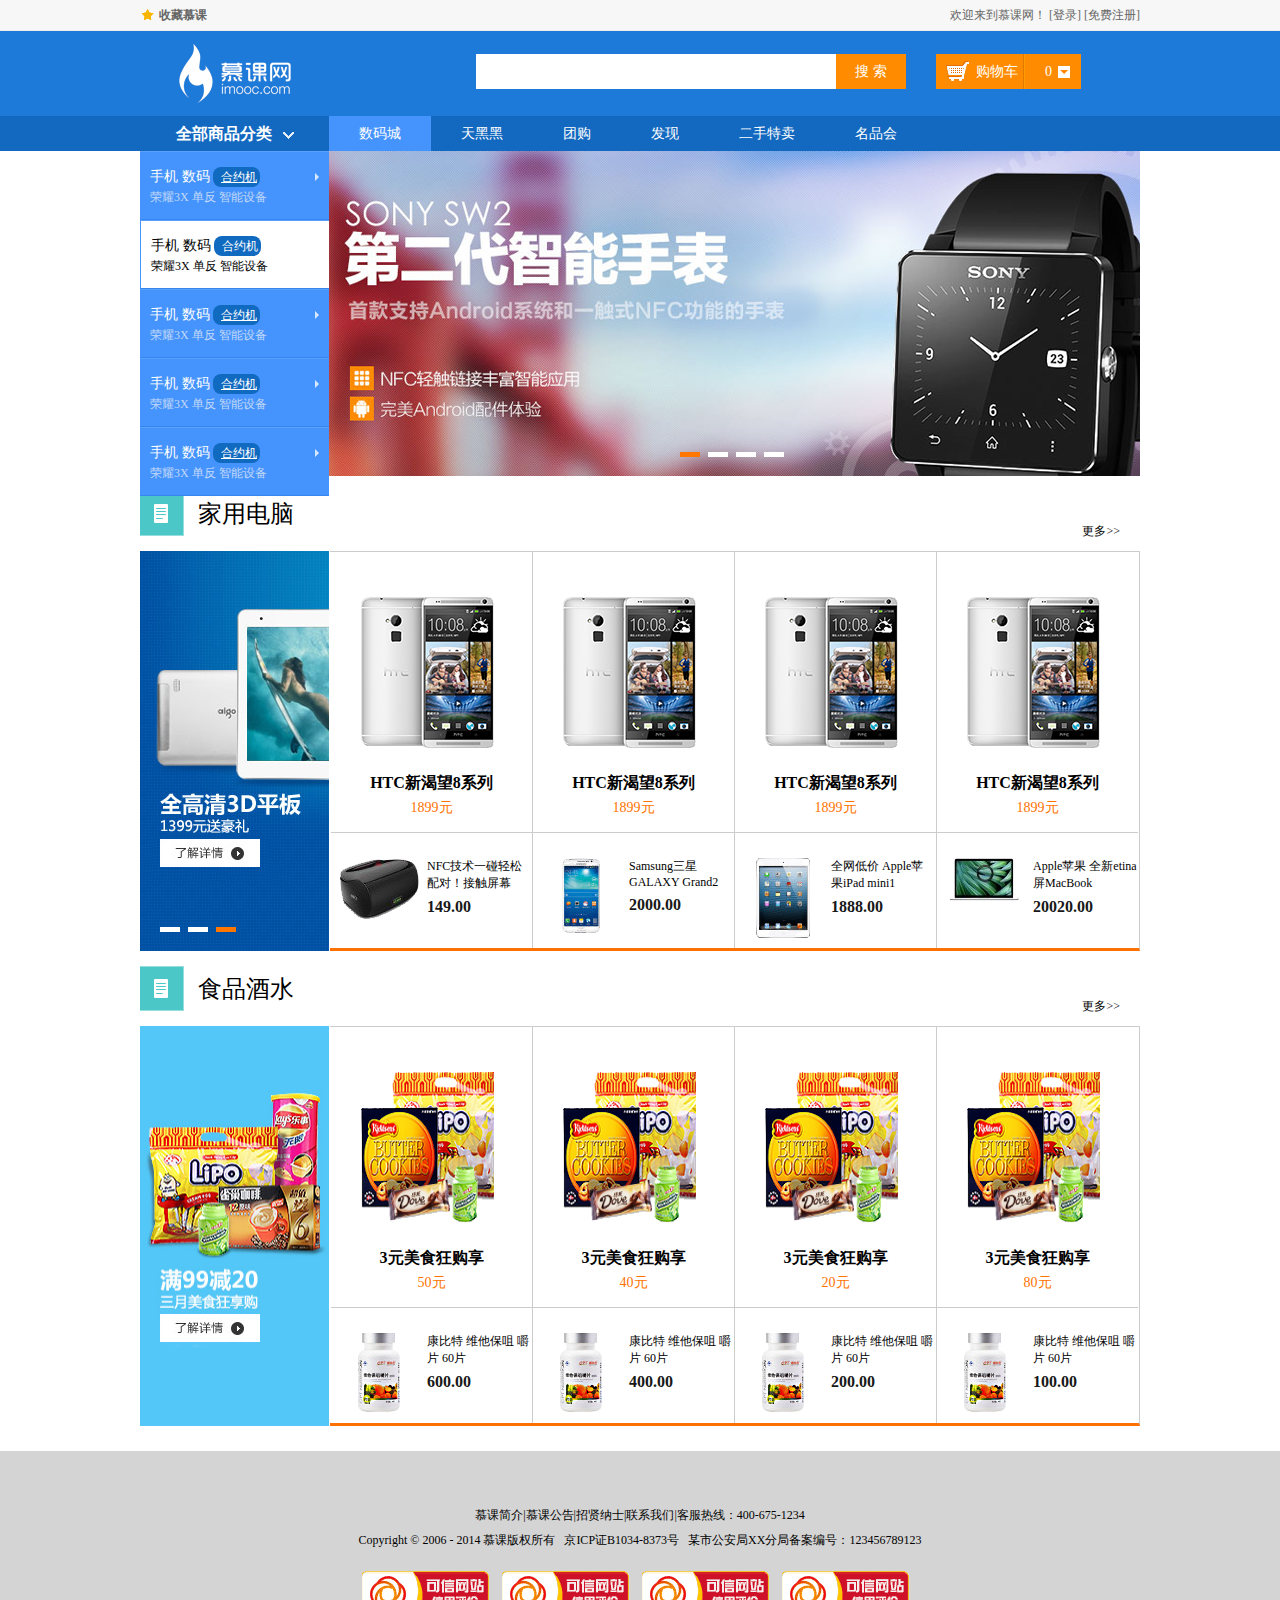
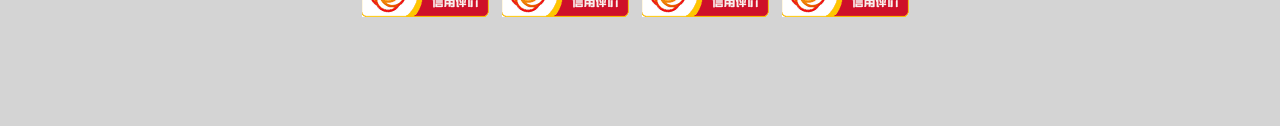
<file: index.html>
<!DOCTYPE html>
<html lang="en">
<head>
    <meta charset="UTF-8">
    <title>首页</title>
    <link type="text/css" rel="stylesheet" href="style/reset.css">
    <link type="text/css" rel="stylesheet" href="style/base.css">
</head>
<body>
 <div class="headBar">
     <div class="topBar">
         <div class="comWidth">
             <div class="leftArea">
                 <a href="#" class="collection">收藏慕课</a>
             </div>
             <div class="rightArea">
                 欢迎来到慕课网！
                  <a href="">[登录]</a>
                  <a href="">[免费注册]</a>
             </div>
         </div>
     </div>
     <div class="logoBar">
         <div class="comWidth">
             <div class="logoArea">
                 <a href="#" class="logo"><img src="images/logo.png" alt="慕课网"></a>
             </div>
             <div class="searchArea">
                 <input type="text" class="search_text"> <input type="button" class="search_btn" value="搜 索">
             </div>
             <div class="shopCarArea">
                 <span class="shopText">购物车</span>
                 <span class="shopNum">0</span>
             </div>
         </div>
     </div>
     <div class="navBar">
         <div class="comWidth">
             <div class="shopClass">
                 <h3>全部商品分类<i></i></h3>
                 <!--弹出列表-->
                 <div class="shopClass_show show">
                     <dl class="showClass_item">
                         <dt>
                             <a href="#">手机</a>
                             <a href="#">数码</a>
                             <a href="#" class="item_active">合约机</a>
                         </dt>
                         <dd>
                             <a href="#">荣耀3X</a>
                             <a href="#">单反</a>
                             <a href="#">智能设备</a>
                         </dd>

                     </dl>
                     <dl class="showClass_item showClass_item_active">
                         <dt>
                             <a href="#">手机</a>
                             <a href="#">数码</a>
                             <a href="#" class="item_active">合约机</a>
                         </dt>
                         <dd>
                             <a href="#">荣耀3X</a>
                             <a href="#">单反</a>
                             <a href="#">智能设备</a>
                         </dd>

                     </dl>
                     <dl class="showClass_item">
                         <dt>
                             <a href="#">手机</a>
                             <a href="#">数码</a>
                             <a href="#" class="item_active">合约机</a>
                         </dt>
                         <dd>
                             <a href="#">荣耀3X</a>
                             <a href="#">单反</a>
                             <a href="#">智能设备</a>
                         </dd>

                     </dl>
                     <dl class="showClass_item">
                         <dt>
                             <a href="#">手机</a>
                             <a href="#">数码</a>
                             <a href="#" class="item_active">合约机</a>
                         </dt>
                         <dd>
                             <a href="#">荣耀3X</a>
                             <a href="#">单反</a>
                             <a href="#">智能设备</a>
                         </dd>

                     </dl>
                     <dl class="showClass_item">
                         <dt>
                             <a href="#">手机</a>
                             <a href="#">数码</a>
                             <a href="#" class="item_active">合约机</a>
                         </dt>
                         <dd>
                             <a href="#">荣耀3X</a>
                             <a href="#">单反</a>
                             <a href="#">智能设备</a>
                         </dd>

                     </dl>
                 </div>
                 <div class="shopClass_list hide">
                     <dl class="shopClass_list_item clearfix">
                         <dt>电脑整机</dt>
                         <dd>
                             <a href="#">笔记本</a>
                             <a href="#">超级本</a>
                             <a href="#">上网本</a>
                             <a href="#">平板电脑</a>
                             <a href="#">台式机</a>
                         </dd>
                     </dl>
                     <dl class="shopClass_list_item clearfix">
                         <dt>装机配件</dt>
                         <dd>
                             <a href="#">CPU</a>
                             <a href="#">硬盘</a>
                             <a href="#">SSD固态硬盘</a>
                             <a href="#">内存</a>
                             <a href="#">显示器</a>
                             <a href="#">智能显示器</a>
                             <a href="#">主板</a>
                             <a href="#">显卡</a>
                             <a href="#">机箱</a>
                             <a href="#">电源</a>
                             <a href="#">散热器</a>
                             <a href="#">刻录机/光驱</a>
                             <a href="#">声卡</a>
                             <a href="#">拓展卡</a>
                             <a href="#">服务器配件</a>
                             <a href="#">DIY小附件</a>
                             <a href="#">装机/配件安装</a>
                         </dd>
                     </dl>
                     <dl class="shopClass_list_item clearfix">
                         <dt>电脑整机</dt>
                         <dd>
                             <a href="#">笔记本</a>
                             <a href="#">超级本</a>
                             <a href="#">上网本</a>
                             <a href="#">平板电脑</a>
                             <a href="#">台式机</a>
                         </dd>
                     </dl>
                     <dl class="shopClass_list_item clearfix">
                         <dt>装机配件</dt>
                         <dd>
                             <a href="#">CPU</a>
                             <a href="#">硬盘</a>
                             <a href="#">SSD固态硬盘</a>
                             <a href="#">内存</a>
                             <a href="#">显示器</a>
                             <a href="#">智能显示器</a>
                             <a href="#">主板</a>
                             <a href="#">显卡</a>
                             <a href="#">机箱</a>
                             <a href="#">电源</a>
                             <a href="#">散热器</a>
                             <a href="#">刻录机/光驱</a>
                             <a href="#">声卡</a>
                             <a href="#">拓展卡</a>
                             <a href="#">服务器配件</a>
                             <a href="#">DIY小附件</a>
                             <a href="#">装机/配件安装</a>
                         </dd>
                     </dl>
                     <dl class="shopClass_list_item clearfix">
                         <dt>电脑整机</dt>
                         <dd>
                             <a href="#">笔记本</a>
                             <a href="#">超级本</a>
                             <a href="#">上网本</a>
                             <a href="#">平板电脑</a>
                             <a href="#">台式机</a>
                         </dd>
                     </dl>
                     <dl class="shopClass_list_item clearfix">
                         <dt>装机配件</dt>
                         <dd>
                             <a href="#">CPU</a>
                             <a href="#">硬盘</a>
                             <a href="#">SSD固态硬盘</a>
                             <a href="#">内存</a>
                             <a href="#">显示器</a>
                             <a href="#">智能显示器</a>
                             <a href="#">主板</a>
                             <a href="#">显卡</a>
                             <a href="#">机箱</a>
                             <a href="#">电源</a>
                             <a href="#">散热器</a>
                             <a href="#">刻录机/光驱</a>
                             <a href="#">声卡</a>
                             <a href="#">拓展卡</a>
                             <a href="#">服务器配件</a>
                             <a href="#">DIY小附件</a>
                             <a href="#">装机/配件安装</a>
                         </dd>
                     </dl>
                     <div class="shopClass_More">
                         <span class="shopClassMore_Item"><a href="#">电脑整机频道</a></span>
                         <span class="shopClassMore_Item"><a href="#">硬件/外设频道</a></span>
                     </div>
                 </div>
             </div>
             <ul class="nav">
                 <li><a href="#" class="activeclass">数码城</a></li>
                 <li><a href="#">天黑黑</a></li>
                 <li><a href="#">团购</a></li>
                 <li><a href="#">发现</a></li>
                 <li><a href="#">二手特卖</a></li>
                 <li><a href="#">名品会</a></li>
             </ul>
         </div>

     </div>
 </div>
 <!--Banner 部分-->
 <div class="Banner comWidth">
         <div class="bannerArea">
             <!--轮播图-->
             <ul class="imgBox">
                 <li><a href="#"><img src="images/banner/banner_img01.png" alt="banner"></a></li>
                 <li><a href="#"><img src="images/banner/banner_img02.png" alt="banner"></a></li>
             </ul>
             <!--轮播图上浮切换按钮-->
             <div class="imgBox_btn">
                 <a href="#" class="active"></a>
                 <a href="#"></a>
                 <a href="#"></a>
                 <a href="#"></a>
             </div>
         </div>
 </div>
<!--商品部分-->
 <div class="shop_item_show comWidth">
     <div class="shop_item_content">
         <!--商品标题-->
         <div class="item_title">
           <h3 class="title_content">家用电脑</h3>
             <a href="#" class="morebtn">更多&gt;&gt;</a>
         </div>
         <!--商品列表-->
         <div class="shopItem_list">
             <div class="main_show_Banner">
                     <ul>
                         <li class="shop_item_main"><a href="#"><img src="images/banner/shopbanner01.png" alt="shop"></a></li>
                         <li class="shop_item_main"><a href="#"><img src="images/banner/banner_img02.png" alt="shop"></a></li>
                         <li class="shop_item_main"><a href="#"><img src="images/banner/banner_img01.png" alt="shop"></a></li>
                     </ul>
                     <div class="shop_detail">
                         <a href="#"><img src="images/icon/main_shop_more.png" alt="more"></a>
                     </div>
                     <div class="imgBox_btn">
                         <a href="#"></a>
                         <a href="#"></a>
                         <a href="#" class="active"></a>
                     </div>
                 </div>
             <div class="shop_list_other">
                 <div class="shop_list_base ">
                     <ul class="clearfix">
                         <li class="shop_item_base">
                            <div class="shopitem">
                                <a href="#"><img src="images/shop/shop.png" alt="shopitem">
                                </a>
                            </div>
                             <h3>HTC新渴望8系列</h3>
                             <p>1899元</p>
                         </li>
                         <li class="shop_item_base">
                             <div class="shopitem">
                                 <a href="#"><img src="images/shop/shop.png" alt="shopitem">
                                 </a>
                             </div>
                             <h3>HTC新渴望8系列</h3>
                             <p>1899元</p>
                         </li>
                         <li class="shop_item_base">
                             <div class="shopitem">
                                 <a href="#"><img src="images/shop/shop.png" alt="shopitem">
                                 </a>
                             </div>
                             <h3>HTC新渴望8系列</h3>
                             <p>1899元</p>
                         </li>
                         <li class="shop_item_base">
                             <div class="shopitem">
                                 <a href="#"><img src="images/shop/shop.png" alt="shopitem">
                                 </a>
                             </div>
                             <h3>HTC新渴望8系列</h3>
                             <p>1899元</p>
                         </li>
                     </ul>
                 </div>
                 <div class="shop_list_common ">
                     <ul class="clearfix">
                         <li class="shop_item_common">
                             <a href="#">
                                 <div class="item_common_img">
                                     <img src="images/shop/shop02.png" alt="shopitem">
                                 </div>
                                 <p>NFC技术一碰轻松配对！接触屏幕</p>
                                 <h3>149.00</h3>
                             </a>
                         </li>
                         <li class="shop_item_common">
                             <a href="#">
                                 <div class="item_common_img">
                                     <img src="images/shop/shop03.png" alt="shopitem">
                                 </div>
                                 <p>Samsung三星GALAXY Grand2</p>
                                 <h3>2000.00</h3>
                             </a>
                         </li>
                         <li class="shop_item_common">
                             <a href="#">
                                 <div class="item_common_img">
                                     <img src="images/shop/shop04.png" alt="shopitem">
                                 </div>
                                 <p>全网低价 Apple苹果iPad mini1</p>
                                 <h3>1888.00</h3>
                             </a>
                         </li>
                         <li class="shop_item_common">
                             <a href="#">
                                 <div class="item_common_img">
                                     <img src="images/shop/shop05.png" alt="shopitem">
                                 </div>
                                 <p>Apple苹果 全新etina屏MacBook</p>
                                 <h3>20020.00</h3>
                             </a>
                         </li>
                     </ul>
                 </div>
             </div>
         </div>

     </div>
     <div class="shop_item_content">
         <!--商品标题-->
         <div class="item_title">
             <h3 class="title_content">食品酒水</h3>
             <a href="#" class="morebtn">更多&gt;&gt;</a>
         </div>
         <!--商品列表-->
         <div class="shopItem_list">
             <div class="main_show_Banner">
                 <ul>
                     <li class="shop_item_main"><a href="#"><img src="images/banner/shopbanner02.png" alt="shop"></a></li>
                     <li class="shop_item_main"><a href="#"><img src="images/banner/banner_img02.png" alt="shop"></a></li>
                     <li class="shop_item_main"><a href="#"><img src="images/banner/banner_img01.png" alt="shop"></a></li>
                 </ul>
                 <div class="shop_detail">
                     <a href="#"><img src="images/icon/main_shop_more.png" alt="more"></a>
                 </div>
                 <!--<div class="imgBox_btn">
                     <a href="#"></a>
                     <a href="#"></a>
                     <a href="#" class="active"></a>
                 </div>-->
             </div>
             <div class="shop_list_other">
                 <div class="shop_list_base ">
                     <ul class="clearfix">
                         <li class="shop_item_base">
                             <div class="shopitem">
                                 <a href="#"><img src="images/shop/shop2.png" alt="shopitem">
                                 </a>
                             </div>
                             <h3>3元美食狂购享</h3>
                             <p>50元</p>
                         </li>
                         <li class="shop_item_base">
                             <div class="shopitem">
                                 <a href="#"><img src="images/shop/shop2.png" alt="shopitem">
                                 </a>
                             </div>
                             <h3>3元美食狂购享</h3>
                             <p>40元</p>
                         </li>
                         <li class="shop_item_base">
                             <div class="shopitem">
                                 <a href="#"><img src="images/shop/shop2.png" alt="shopitem">
                                 </a>
                             </div>
                             <h3>3元美食狂购享</h3>
                             <p>20元</p>
                         </li>
                         <li class="shop_item_base">
                             <div class="shopitem">
                                 <a href="#"><img src="images/shop/shop2.png" alt="shopitem">
                                 </a>
                             </div>
                             <h3>3元美食狂购享</h3>
                             <p>80元</p>
                         </li>
                     </ul>
                 </div>
                 <div class="shop_list_common ">
                     <ul class="clearfix">
                         <li class="shop_item_common">
                             <a href="#">
                                 <div class="item_common_img">
                                     <img src="images/shop/shop2_02.png" alt="shopitem">
                                 </div>
                                 <p>康比特 维他保咀 嚼片 60片</p>
                                 <h3>600.00</h3>
                             </a>
                         </li>
                         <li class="shop_item_common">
                             <a href="#">
                                 <div class="item_common_img">
                                     <img src="images/shop/shop2_02.png" alt="shopitem">
                                 </div>
                                 <p>康比特 维他保咀 嚼片 60片</p>
                                 <h3>400.00</h3>
                             </a>
                         </li>
                         <li class="shop_item_common">
                             <a href="#">
                                 <div class="item_common_img">
                                     <img src="images/shop/shop2_02.png" alt="shopitem">
                                 </div>
                                 <p>康比特 维他保咀 嚼片 60片</p>
                                 <h3>200.00</h3>
                             </a>
                         </li>
                         <li class="shop_item_common">
                             <a href="#">
                                 <div class="item_common_img">
                                     <img src="images/shop/shop2_02.png" alt="shopitem">
                                 </div>
                                 <p>康比特 维他保咀 嚼片 60片</p>
                                 <h3>100.00</h3>
                             </a>
                         </li>
                     </ul>
                 </div>
             </div>
         </div>
     </div>
 </div>
<!--底部-->
<div class="footer">
    <p><a href="#">慕课简介</a><i>|</i><a href="#">慕课公告</a><i>|</i><a href="#">招贤纳士</a><i>|</i><a href="#">联系我们</a><i>|</i><a href="#">客服热线：400-675-1234</a></p>
    <p>Copyright © 2006 - 2014 慕课版权所有&nbsp;&nbsp;&nbsp;京ICP证B1034-8373号&nbsp;&nbsp;&nbsp;某市公安局XX分局备案编号：123456789123</p>
    <p>
        <a href=""><img src="images/footerImg.png" alt="footer"></a>
        <a href=""><img src="images/footerImg.png" alt="footer"></a>
        <a href=""><img src="images/footerImg.png" alt="footer"></a>
        <a href=""><img src="images/footerImg.png" alt="footer"></a>
    </p>
</div>
</body>
</html>
</file>
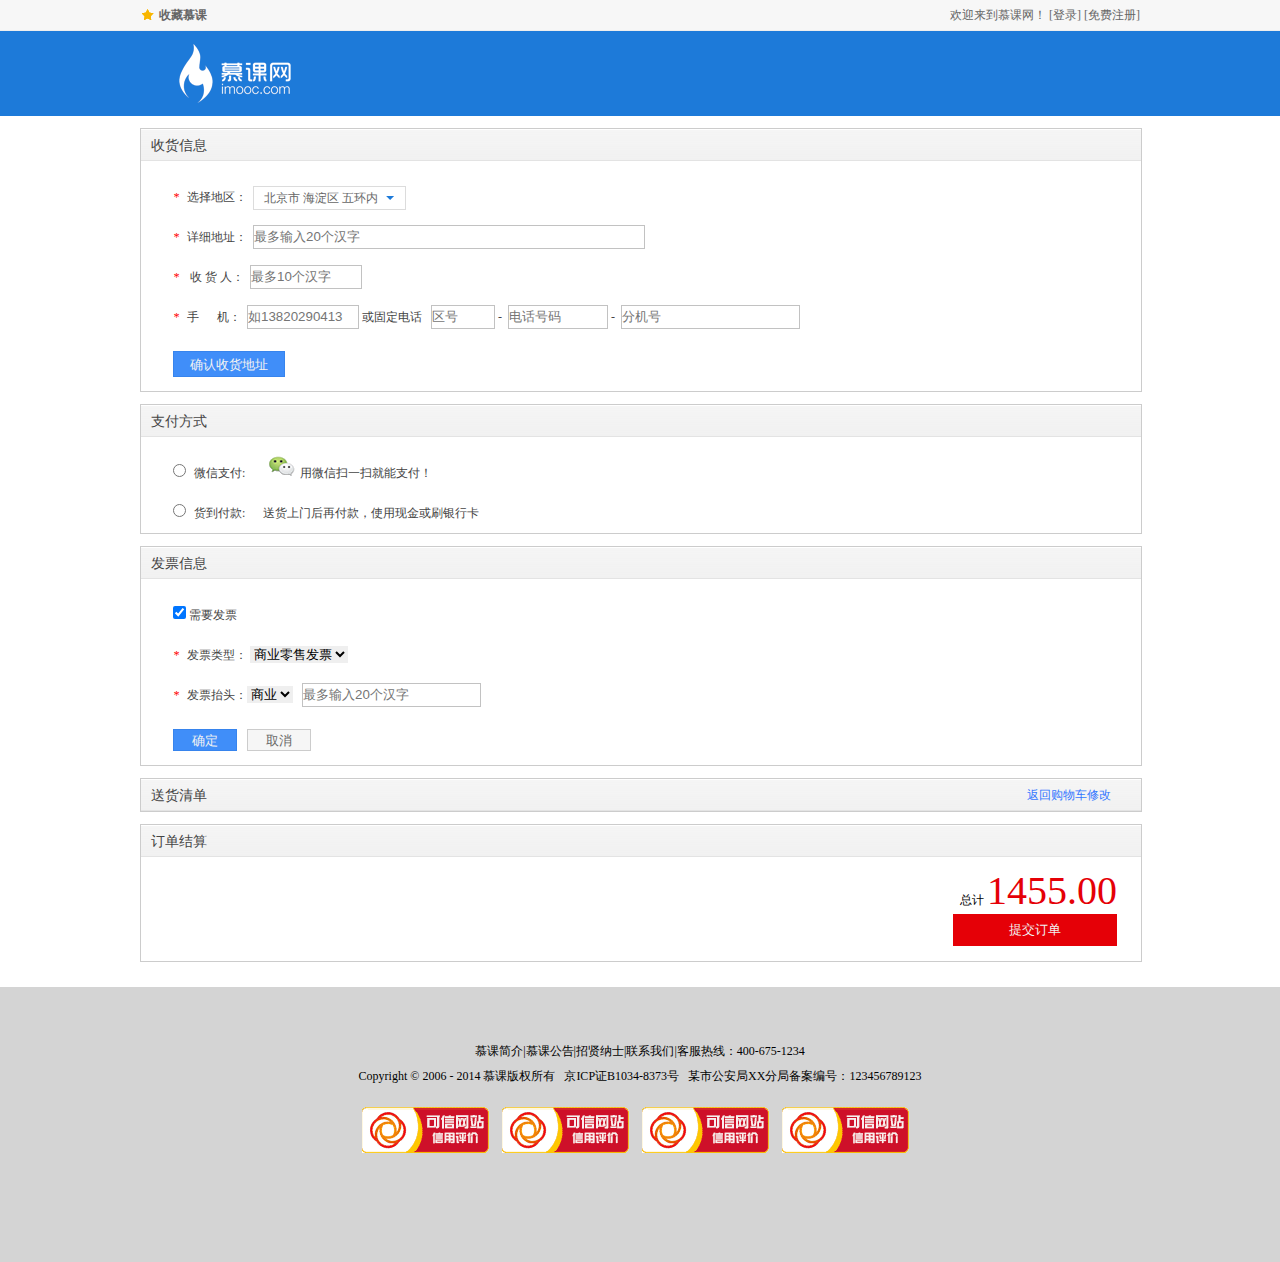
<file: shopCar.html>
<!doctype html>
<html lang="en">
<head>
    <meta charset="utf-8">
    <title>购物车</title>
    <link type="text/css" rel="stylesheet" href="style/reset.css">
    <link type="text/css" rel="stylesheet" href="style/base.css">
</head>
<body>
 <div class="headBar">
     <div class="topBar">
         <div class="comWidth">
             <div class="leftArea">
                 <a href="#" class="collection">收藏慕课</a>
             </div>
             <div class="rightArea">
                 欢迎来到慕课网！
                  <a href="">[登录]</a>
                  <a href="">[免费注册]</a>
             </div>
         </div>
     </div>
     <div class="logoBar">
         <div class="comWidth">
             <div class="logoArea">
                 <a href="#" class="logo"><img src="images/logo.png" alt="慕课网"></a>
             </div>

         </div>
     </div>
 </div>
 <!--主体区域-->
 <div class="comWidth">
      <div class="act_panel">
          <h3 class="panel_title">收货信息</h3>
          <div class="act_content">
              <p><i>*</i><span>选择地区：</span><span class="comboselect"><a href="#">北京市 海淀区 五环内</a></span></p>
              <p> <i>*</i><span>详细地址：</span><input class="place_text" type="text" placeholder="最多输入20个汉字"></p>
              <p><i>*</i><span>&nbsp;收&nbsp;货&nbsp;人：</span><input class="user_text" type="text" placeholder="最多10个汉字" ></p>
              <p><i>*</i><span>手&nbsp;&nbsp;&nbsp;&nbsp;&nbsp;&nbsp;机：</span><input class="cellphone_text" type="text" placeholder="如13820290413"><span>&nbsp;或固定电话</span>
                  <input type="text" class="number1" placeholder="区号"><span>&nbsp;-</span><input type="text" class="number2" placeholder="电话号码"><span>&nbsp;-</span><input type="text" class="numbe3" placeholder="分机号">
              </p>
              <div class="confrim_button"><input type="button" value="确认收货地址"></div>
          </div>
      </div>
     <div class="act_panel">
         <h3 class="panel_title">支付方式</h3>
         <div class="act_content">
             <p class="pay_content">
                 <input type="radio" id="pay_label1"  name="pay_by" value="0"><label for="pay_label1" >微信支付:</label><img src="images/icon/wechat.png"><span>用微信扫一扫就能支付！</span>
                 <br><input type="radio" id="pay_label2" name="pay_by" value="1"><label for="pay_label2">货到付款:</label><span>送货上门后再付款，使用现金或刷银行卡</span>
             </p>
         </div>
     </div>
     <div class="act_panel">
         <h3 class="panel_title">发票信息</h3>
         <div class="act_content">
             <p class="tax_check"><input type="checkbox"checked="checked">需要发票</p>
             <p><i>*</i><span>发票类型：</span> <select><option value="1" selected="selected">商业零售发票</option><option value="2">其他发票</option></select> </p>
             <p><i>*</i><span>发票抬头：</span><select><option value="1" selected="selected">个人</option><option value="2" selected="selected">商业</option></select> <input class="tax_text" type="text" placeholder="最多输入20个汉字"></p>
             <div class="button_group"><input class="confirm" type="button" value="确定"><input class="cancel" type="button" value="取消"></div>
         </div>
     </div>
     <div class="act_panel ">
         <h3 class="panel_title clearfix">送货清单<a class="back_to_shopcar" href="#">返回购物车修改</a></h3>
     </div>
     <div class="act_panel pay">
         <h3 class="panel_title">订单结算</h3>
         <p>总计 <span>1455.00</span></p>
         <div class="pay_button"><input type="button" value="提交订单"></div>
     </div>
  </div>
<!--底部-->
<div class="footer">
    <p><a href="#">慕课简介</a><i>|</i><a href="#">慕课公告</a><i>|</i><a href="#">招贤纳士</a><i>|</i><a href="#">联系我们</a><i>|</i><a href="#">客服热线：400-675-1234</a></p>
    <p>Copyright © 2006 - 2014 慕课版权所有&nbsp;&nbsp;&nbsp;京ICP证B1034-8373号&nbsp;&nbsp;&nbsp;某市公安局XX分局备案编号：123456789123</p>
    <p>
        <a href=""><img src="images/footerImg.png" alt="footer"></a>
        <a href=""><img src="images/footerImg.png" alt="footer"></a>
        <a href=""><img src="images/footerImg.png" alt="footer"></a>
        <a href=""><img src="images/footerImg.png" alt="footer"></a>
    </p>
</div>
</body>
</html>
</file>
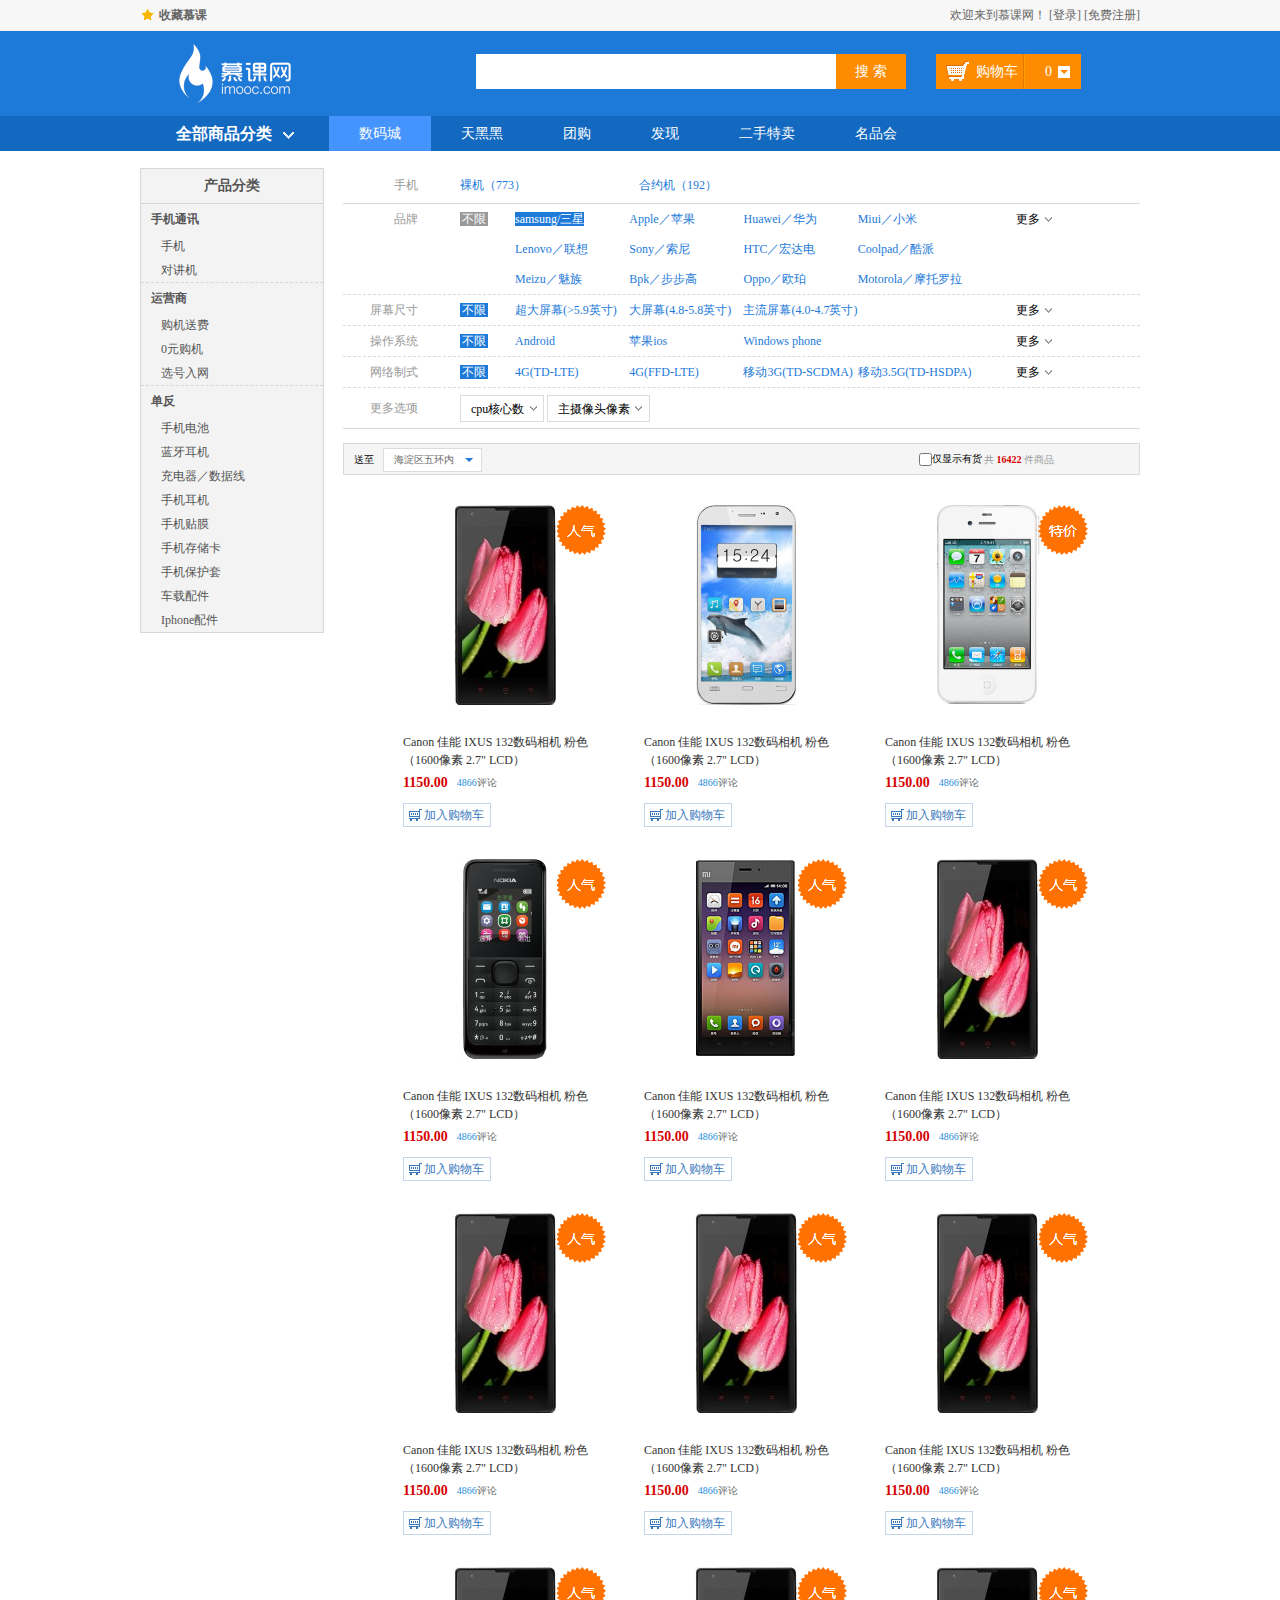
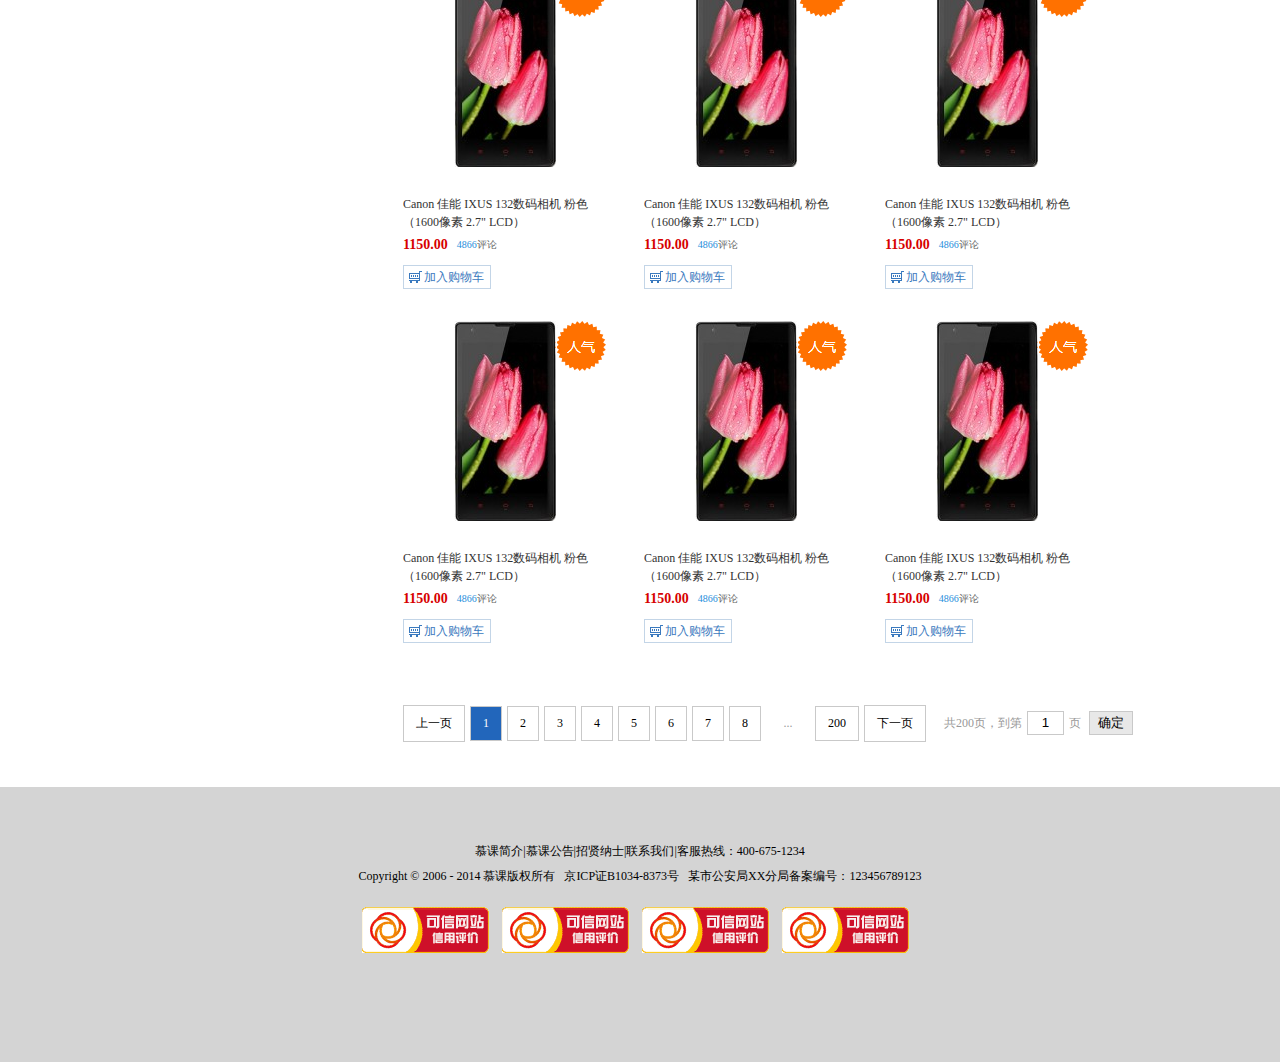
<file: ShopChoose.html>
<!DOCTYPE html>
<html lang="en">
<head>
    <meta charset="UTF-8">
    <title>筛选页</title>
    <link type="text/css" rel="stylesheet" href="style/reset.css">
    <link type="text/css" rel="stylesheet" href="style/base.css">
</head>
<body>
 <div class="headBar">
     <div class="topBar">
         <div class="comWidth">
             <div class="leftArea">
                 <a href="#" class="collection">收藏慕课</a>
             </div>
             <div class="rightArea">
                 欢迎来到慕课网！
                  <a href="">[登录]</a>
                  <a href="">[免费注册]</a>
             </div>
         </div>
     </div>
     <div class="logoBar">
         <div class="comWidth">
             <div class="logoArea">
                 <a href="#" class="logo"><img src="images/logo.png" alt="慕课网"></a>
             </div>
             <div class="searchArea">
                 <input type="text" class="search_text"> <input type="button" class="search_btn" value="搜 索">
             </div>
             <div class="shopCarArea">
                 <span class="shopText">购物车</span>
                 <span class="shopNum">0</span>
             </div>
         </div>
     </div>
     <div class="navBar">
         <div class="comWidth">
             <div class="shopClass">
                 <h3>全部商品分类<i></i></h3>
                 <!--弹出列表-->
                 <div class="shopClass_show hide">
                     <dl class="showClass_item">
                         <dt>
                             <a href="#">手机</a>
                             <a href="#">数码</a>
                             <a href="#" class="item_active">合约机</a>
                         </dt>
                         <dd>
                             <a href="#">荣耀3X</a>
                             <a href="#">单反</a>
                             <a href="#">智能设备</a>
                         </dd>

                     </dl>
                     <dl class="showClass_item showClass_item_active">
                         <dt>
                             <a href="#">手机</a>
                             <a href="#">数码</a>
                             <a href="#" class="item_active">合约机</a>
                         </dt>
                         <dd>
                             <a href="#">荣耀3X</a>
                             <a href="#">单反</a>
                             <a href="#">智能设备</a>
                         </dd>

                     </dl>
                     <dl class="showClass_item">
                         <dt>
                             <a href="#">手机</a>
                             <a href="#">数码</a>
                             <a href="#" class="item_active">合约机</a>
                         </dt>
                         <dd>
                             <a href="#">荣耀3X</a>
                             <a href="#">单反</a>
                             <a href="#">智能设备</a>
                         </dd>

                     </dl>
                     <dl class="showClass_item">
                         <dt>
                             <a href="#">手机</a>
                             <a href="#">数码</a>
                             <a href="#" class="item_active">合约机</a>
                         </dt>
                         <dd>
                             <a href="#">荣耀3X</a>
                             <a href="#">单反</a>
                             <a href="#">智能设备</a>
                         </dd>

                     </dl>
                     <dl class="showClass_item">
                         <dt>
                             <a href="#">手机</a>
                             <a href="#">数码</a>
                             <a href="#" class="item_active">合约机</a>
                         </dt>
                         <dd>
                             <a href="#">荣耀3X</a>
                             <a href="#">单反</a>
                             <a href="#">智能设备</a>
                         </dd>

                     </dl>
                 </div>
                 <div class="shopClass_list hide">
                     <dl class="shopClass_list_item clearfix">
                         <dt>电脑整机</dt>
                         <dd>
                             <a href="#">笔记本</a>
                             <a href="#">超级本</a>
                             <a href="#">上网本</a>
                             <a href="#">平板电脑</a>
                             <a href="#">台式机</a>
                         </dd>
                     </dl>
                     <dl class="shopClass_list_item clearfix">
                         <dt>装机配件</dt>
                         <dd>
                             <a href="#">CPU</a>
                             <a href="#">硬盘</a>
                             <a href="#">SSD固态硬盘</a>
                             <a href="#">内存</a>
                             <a href="#">显示器</a>
                             <a href="#">智能显示器</a>
                             <a href="#">主板</a>
                             <a href="#">显卡</a>
                             <a href="#">机箱</a>
                             <a href="#">电源</a>
                             <a href="#">散热器</a>
                             <a href="#">刻录机/光驱</a>
                             <a href="#">声卡</a>
                             <a href="#">拓展卡</a>
                             <a href="#">服务器配件</a>
                             <a href="#">DIY小附件</a>
                             <a href="#">装机/配件安装</a>
                         </dd>
                     </dl>
                     <dl class="shopClass_list_item clearfix">
                         <dt>电脑整机</dt>
                         <dd>
                             <a href="#">笔记本</a>
                             <a href="#">超级本</a>
                             <a href="#">上网本</a>
                             <a href="#">平板电脑</a>
                             <a href="#">台式机</a>
                         </dd>
                     </dl>
                     <dl class="shopClass_list_item clearfix">
                         <dt>装机配件</dt>
                         <dd>
                             <a href="#">CPU</a>
                             <a href="#">硬盘</a>
                             <a href="#">SSD固态硬盘</a>
                             <a href="#">内存</a>
                             <a href="#">显示器</a>
                             <a href="#">智能显示器</a>
                             <a href="#">主板</a>
                             <a href="#">显卡</a>
                             <a href="#">机箱</a>
                             <a href="#">电源</a>
                             <a href="#">散热器</a>
                             <a href="#">刻录机/光驱</a>
                             <a href="#">声卡</a>
                             <a href="#">拓展卡</a>
                             <a href="#">服务器配件</a>
                             <a href="#">DIY小附件</a>
                             <a href="#">装机/配件安装</a>
                         </dd>
                     </dl>
                     <dl class="shopClass_list_item clearfix">
                         <dt>电脑整机</dt>
                         <dd>
                             <a href="#">笔记本</a>
                             <a href="#">超级本</a>
                             <a href="#">上网本</a>
                             <a href="#">平板电脑</a>
                             <a href="#">台式机</a>
                         </dd>
                     </dl>
                     <dl class="shopClass_list_item clearfix">
                         <dt>装机配件</dt>
                         <dd>
                             <a href="#">CPU</a>
                             <a href="#">硬盘</a>
                             <a href="#">SSD固态硬盘</a>
                             <a href="#">内存</a>
                             <a href="#">显示器</a>
                             <a href="#">智能显示器</a>
                             <a href="#">主板</a>
                             <a href="#">显卡</a>
                             <a href="#">机箱</a>
                             <a href="#">电源</a>
                             <a href="#">散热器</a>
                             <a href="#">刻录机/光驱</a>
                             <a href="#">声卡</a>
                             <a href="#">拓展卡</a>
                             <a href="#">服务器配件</a>
                             <a href="#">DIY小附件</a>
                             <a href="#">装机/配件安装</a>
                         </dd>
                     </dl>
                     <div class="shopClass_More">
                         <span class="shopClassMore_Item"><a href="#">电脑整机频道</a></span>
                         <span class="shopClassMore_Item"><a href="#">硬件/外设频道</a></span>
                     </div>
                 </div>
             </div>
             <ul class="nav">
                 <li><a href="#" class="activeclass">数码城</a></li>
                 <li><a href="#">天黑黑</a></li>
                 <li><a href="#">团购</a></li>
                 <li><a href="#">发现</a></li>
                 <li><a href="#">二手特卖</a></li>
                 <li><a href="#">名品会</a></li>
             </ul>
         </div>

     </div>
 </div>
 <!--主体部分 部分-->
 <div class="comWidth products clearfix">
     <!--左侧导航-->
     <div class="product_class ">
         <h3>产品分类</h3>
         <div class="product_class_detail selecting">
             <dl class="">
                 <dt>手机通讯</dt>
                 <dd><a href="#">手机</a></dd>
                 <dd><a href="#">对讲机</a></dd>
             </dl>
             <dl class="">
                 <dt>运营商</dt>
                 <dd><a href="#">购机送费</a></dd>
                 <dd><a href="#">0元购机</a></dd>
                 <dd><a href="#">选号入网</a></dd>
                 </dl>
             <dl class="">
                 <dt>单反</dt>
                 <dd><a href="#">手机电池</a></dd>
                 <dd><a href="#">蓝牙耳机</a></dd>
                 <dd><a href="#">充电器／数据线</a></dd>
                 <dd><a href="#">手机耳机</a></dd>
                 <dd><a href="#">手机贴膜</a></dd>
                 <dd><a href="#">手机存储卡</a></dd>
                 <dd><a href="#">手机保护套</a></dd>
                 <dd><a href="#">车载配件</a></dd>
                 <dd><a href="#">Iphone配件</a></dd>
             </dl>

         </div>
     </div>
     <!--右侧整体-->
     <div class="product_contents">
         <!--筛选面板-->
         <div class="Select_Area">
             <div class="select_header clearfix">
                 <div class="select_title"><span>手机</span></div>
                 <a href="#">裸机（773）</a>
                 <a href="#">合约机（192）</a>
             </div>
             <div class="select_content clearfix">
                 <div class="select_title"><span>品牌</span></div>
                 <span class="select_condtion"><a href="#">不限</a></span>
                 <ul class="select_item">
                     <li><a href="#" class="selected">samsung/三星</a></li>
                     <li><a href="#">Apple／苹果</a></li>
                     <li><a href="#">Huawei／华为</a></li>
                     <li><a href="#">Miui／小米</a></li>
                     <li><a href="#">Lenovo／联想</a></li>
                     <li><a href="#">Sony／索尼</a></li>
                     <li><a href="#">HTC／宏达电</a></li>
                     <li><a href="#">Coolpad／酷派</a></li>
                     <li><a href="#">Meizu／魅族</a></li>
                     <li><a href="#">Bpk／步步高</a></li>
                     <li><a href="#">Oppo／欧珀</a></li>
                     <li><a href="#">Motorola／摩托罗拉</a></li>
                </ul>
                 <span class="select_content_more"><a href="#">更多</a></span>
             </div>
             <div class="select_content clearfix">
                 <div class="select_title"><span>屏幕尺寸</span></div>
                 <span class="select_condtion"><a class="selected" href="#">不限</a></span>
                 <ul class="select_item">
                     <li><a href="#">超大屏幕(>5.9英寸)</a></li>
                     <li><a href="#">大屏幕(4.8-5.8英寸)</a></li>
                     <li><a href="#">主流屏幕(4.0-4.7英寸)</a></li>
                </ul>
                 <span class="select_content_more"><a href="#">更多</a></span>
             </div>
             <div class="select_content clearfix">
                 <div class="select_title"><span>操作系统</span></div>
                 <span class="select_condtion"><a class="selected" href="#">不限</a></span>
                 <ul class="select_item">
                     <li><a href="#">Android</a></li>
                     <li><a href="#">苹果ios</a></li>
                     <li><a href="#">Windows phone</a></li>
                </ul>
                 <span class="select_content_more"><a href="#">更多</a></span>
             </div>
             <div class="select_content clearfix">
                 <div class="select_title"><span>网络制式</span></div>
                 <span class="select_condtion"><a class="selected" href="#">不限</a></span>
                 <ul class="select_item">
                     <li><a href="#">4G(TD-LTE)</a></li>
                     <li><a href="#">4G(FFD-LTE)</a></li>
                     <li><a href="#">移动3G(TD-SCDMA)</a></li>
                     <li><a href="#">移动3.5G(TD-HSDPA)</a></li>
                </ul>
                 <span class="select_content_more"><a href="#">更多</a></span>
             </div>
             <div class="select_footer clearfix">
                 <div class="select_title"><span>更多选项</span></div>
                 <div class="select_more_contion">
                     <span><a href="#">cpu核心数</a></span>
                     <span><a href="#">主摄像头像素</a></span>
                 </div>
             </div>
         </div>
         <!--筛选条-->
         <div class="product_one_class_select">
             <div class="leftArea">
                 <span>送至</span>
                 <span class="comboselect"><a href="#">海淀区五环内</a></span>
             </div>
             <div class="rightArea">
                 <input type="checkbox">仅显示有货
                 <span>共</span>
                 <span><a href="#">16422</a></span>
                 <span>件商品</span>
             </div>
         </div>
          <!--产品列表-->
         <div class="product_one_class_items">
             <ul class="oneclass_items_list clearfix">
                 <li >
                     <p class="pro_item_img"><a href="#"><img src="images/shop/product_one_shop01.png" alt="item"></a></p>
                     <div class="pro_item_icon actived01"></div>
                     <p class="pro_item_text"><a href="#">Canon 佳能 IXUS 132数码相机 粉色（1600像素 2.7" LCD）</a></p>
                     <div class="comments clearfix" >
                         <h3>1150.00</h3>
                         <span><a href="#">4866</a></span>评论
                     </div>
                     <div class="shop_collection">
                         <span><a href="#">加入购物车</a></span>
                     </div>
                 </li>
                 <li >
                     <p class="pro_item_img"><a href="#"><img src="images/shop/product_one_shop02.png" alt="item"></a></p>
                     <div class="pro_item_icon "></div>
                     <p class="pro_item_text"><a href="#">Canon 佳能 IXUS 132数码相机 粉色（1600像素 2.7" LCD）</a></p>
                     <div class="comments clearfix" >
                         <h3>1150.00</h3>
                         <span><a href="#">4866</a></span>评论
                     </div>
                     <div class="shop_collection">
                         <span><a href="#">加入购物车</a></span>
                     </div>
                 </li>
                 <li >
                     <p class="pro_item_img"><a href="#"><img src="images/shop/product_one_shop03.png" alt="item"></a></p>
                     <div class="pro_item_icon actived02"></div>
                     <p class="pro_item_text"><a href="#">Canon 佳能 IXUS 132数码相机 粉色（1600像素 2.7" LCD）</a></p>
                     <div class="comments clearfix" >
                         <h3>1150.00</h3>
                         <span><a href="#">4866</a></span>评论
                     </div>
                     <div class="shop_collection">
                         <span><a href="#">加入购物车</a></span>
                     </div>
                 </li>
                 <li >
                     <p class="pro_item_img"><a href="#"><img src="images/shop/product_one_shop04.png" alt="item"></a></p>
                     <div class="pro_item_icon actived01"></div>
                     <p class="pro_item_text"><a href="#">Canon 佳能 IXUS 132数码相机 粉色（1600像素 2.7" LCD）</a></p>
                     <div class="comments clearfix" >
                         <h3>1150.00</h3>
                         <span><a href="#">4866</a></span>评论
                     </div>
                     <div class="shop_collection">
                         <span><a href="#">加入购物车</a></span>
                     </div>
                 </li>
                 <li >
                     <p class="pro_item_img"><a href="#"><img src="images/shop/product_one_shop05.png" alt="item"></a></p>
                     <div class="pro_item_icon actived01"></div>
                     <p class="pro_item_text"><a href="#">Canon 佳能 IXUS 132数码相机 粉色（1600像素 2.7" LCD）</a></p>
                     <div class="comments clearfix" >
                         <h3>1150.00</h3>
                         <span><a href="#">4866</a></span>评论
                     </div>
                     <div class="shop_collection">
                         <span><a href="#">加入购物车</a></span>
                     </div>
                 </li>
                 <li >
                     <p class="pro_item_img"><a href="#"><img src="images/shop/product_one_shop01.png" alt="item"></a></p>
                     <div class="pro_item_icon actived01"></div>
                     <p class="pro_item_text"><a href="#">Canon 佳能 IXUS 132数码相机 粉色（1600像素 2.7" LCD）</a></p>
                     <div class="comments clearfix" >
                         <h3>1150.00</h3>
                         <span><a href="#">4866</a></span>评论
                     </div>
                     <div class="shop_collection">
                         <span><a href="#">加入购物车</a></span>
                     </div>
                 </li>
                 <li >
                     <p class="pro_item_img"><a href="#"><img src="images/shop/product_one_shop01.png" alt="item"></a></p>
                     <div class="pro_item_icon actived01"></div>
                     <p class="pro_item_text"><a href="#">Canon 佳能 IXUS 132数码相机 粉色（1600像素 2.7" LCD）</a></p>
                     <div class="comments clearfix" >
                         <h3>1150.00</h3>
                         <span><a href="#">4866</a></span>评论
                     </div>
                     <div class="shop_collection">
                         <span><a href="#">加入购物车</a></span>
                     </div>
                 </li>
                 <li >
                     <p class="pro_item_img"><a href="#"><img src="images/shop/product_one_shop01.png" alt="item"></a></p>
                     <div class="pro_item_icon actived01"></div>
                     <p class="pro_item_text"><a href="#">Canon 佳能 IXUS 132数码相机 粉色（1600像素 2.7" LCD）</a></p>
                     <div class="comments clearfix" >
                         <h3>1150.00</h3>
                         <span><a href="#">4866</a></span>评论
                     </div>
                     <div class="shop_collection">
                         <span><a href="#">加入购物车</a></span>
                     </div>
                 </li>
                 <li >
                     <p class="pro_item_img"><a href="#"><img src="images/shop/product_one_shop01.png" alt="item"></a></p>
                     <div class="pro_item_icon actived01"></div>
                     <p class="pro_item_text"><a href="#">Canon 佳能 IXUS 132数码相机 粉色（1600像素 2.7" LCD）</a></p>
                     <div class="comments clearfix" >
                         <h3>1150.00</h3>
                         <span><a href="#">4866</a></span>评论
                     </div>
                     <div class="shop_collection">
                         <span><a href="#">加入购物车</a></span>
                     </div>
                 </li>
                 <li >
                     <p class="pro_item_img"><a href="#"><img src="images/shop/product_one_shop01.png" alt="item"></a></p>
                     <div class="pro_item_icon actived01"></div>
                     <p class="pro_item_text"><a href="#">Canon 佳能 IXUS 132数码相机 粉色（1600像素 2.7" LCD）</a></p>
                     <div class="comments clearfix" >
                         <h3>1150.00</h3>
                         <span><a href="#">4866</a></span>评论
                     </div>
                     <div class="shop_collection">
                         <span><a href="#">加入购物车</a></span>
                     </div>
                 </li>
                 <li >
                     <p class="pro_item_img"><a href="#"><img src="images/shop/product_one_shop01.png" alt="item"></a></p>
                     <div class="pro_item_icon actived01"></div>
                     <p class="pro_item_text"><a href="#">Canon 佳能 IXUS 132数码相机 粉色（1600像素 2.7" LCD）</a></p>
                     <div class="comments clearfix" >
                         <h3>1150.00</h3>
                         <span><a href="#">4866</a></span>评论
                     </div>
                     <div class="shop_collection">
                         <span><a href="#">加入购物车</a></span>
                     </div>
                 </li>
                 <li >
                     <p class="pro_item_img"><a href="#"><img src="images/shop/product_one_shop01.png" alt="item"></a></p>
                     <div class="pro_item_icon actived01"></div>
                     <p class="pro_item_text"><a href="#">Canon 佳能 IXUS 132数码相机 粉色（1600像素 2.7" LCD）</a></p>
                     <div class="comments clearfix" >
                         <h3>1150.00</h3>
                         <span><a href="#">4866</a></span>评论
                     </div>
                     <div class="shop_collection">
                         <span><a href="#">加入购物车</a></span>
                     </div>
                 </li>
                 <li >
                     <p class="pro_item_img"><a href="#"><img src="images/shop/product_one_shop01.png" alt="item"></a></p>
                     <div class="pro_item_icon actived01"></div>
                     <p class="pro_item_text"><a href="#">Canon 佳能 IXUS 132数码相机 粉色（1600像素 2.7" LCD）</a></p>
                     <div class="comments clearfix" >
                         <h3>1150.00</h3>
                         <span><a href="#">4866</a></span>评论
                     </div>
                     <div class="shop_collection">
                         <span><a href="#">加入购物车</a></span>
                     </div>
                 </li>
                 <li >
                     <p class="pro_item_img"><a href="#"><img src="images/shop/product_one_shop01.png" alt="item"></a></p>
                     <div class="pro_item_icon actived01"></div>
                     <p class="pro_item_text"><a href="#">Canon 佳能 IXUS 132数码相机 粉色（1600像素 2.7" LCD）</a></p>
                     <div class="comments clearfix" >
                         <h3>1150.00</h3>
                         <span><a href="#">4866</a></span>评论
                     </div>
                     <div class="shop_collection">
                         <span><a href="#">加入购物车</a></span>
                     </div>
                 </li>
                 <li >
                     <p class="pro_item_img"><a href="#"><img src="images/shop/product_one_shop01.png" alt="item"></a></p>
                     <div class="pro_item_icon actived01"></div>
                     <p class="pro_item_text"><a href="#">Canon 佳能 IXUS 132数码相机 粉色（1600像素 2.7" LCD）</a></p>
                     <div class="comments clearfix" >
                         <h3>1150.00</h3>
                         <span><a href="#">4866</a></span>评论
                     </div>
                     <div class="shop_collection">
                         <span><a href="#">加入购物车</a></span>
                     </div>
                 </li>
             </ul>
         </div>
         <!--分页-->
         <div class="shop_item_pages">
                 <a href="#">上一页</a><a href="#" class="active">1</a><a href="#">2</a><a href="#">3</a><a href="#">4</a><a href="#">5</a><a href="#">6</a><a href="#">7</a><a href="#">8</a>
                 <span class="ellipsis">...</span>
                 <a href="#">200</a><a href="#">下一页</a>
                 <span class="total">共200页，到第</span>
                 <input type="text" value="1">
                 <span>页</span>
                 <input  class="confirm" type="button" value="确定">

         </div>

     </div>
 </div>
<!--底部-->
<div class="footer">
    <p><a href="#">慕课简介</a><i>|</i><a href="#">慕课公告</a><i>|</i><a href="#">招贤纳士</a><i>|</i><a href="#">联系我们</a><i>|</i><a href="#">客服热线：400-675-1234</a></p>
    <p>Copyright © 2006 - 2014 慕课版权所有&nbsp;&nbsp;&nbsp;京ICP证B1034-8373号&nbsp;&nbsp;&nbsp;某市公安局XX分局备案编号：123456789123</p>
    <p>
        <a href=""><img src="images/footerImg.png" alt="footer"></a>
        <a href=""><img src="images/footerImg.png" alt="footer"></a>
        <a href=""><img src="images/footerImg.png" alt="footer"></a>
        <a href=""><img src="images/footerImg.png" alt="footer"></a>
    </p>
</div>
</body>
</html>
</file>
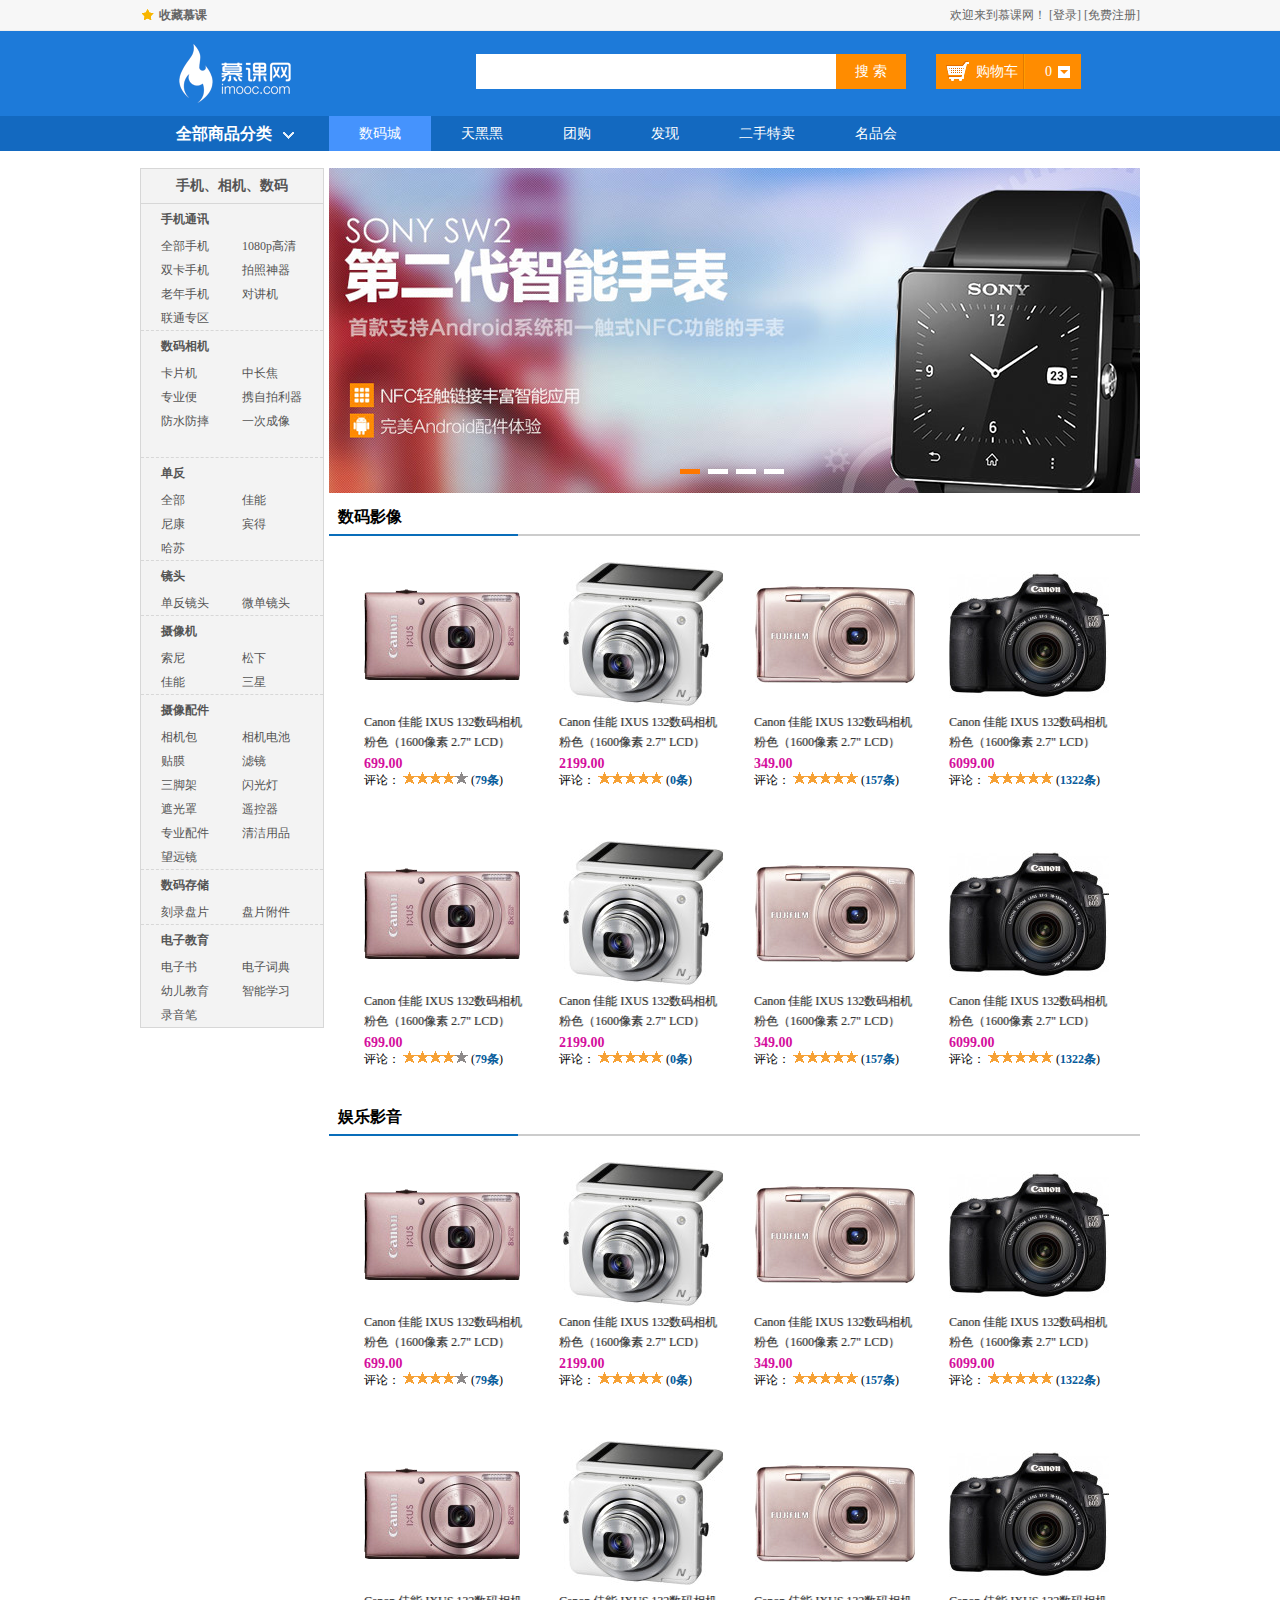
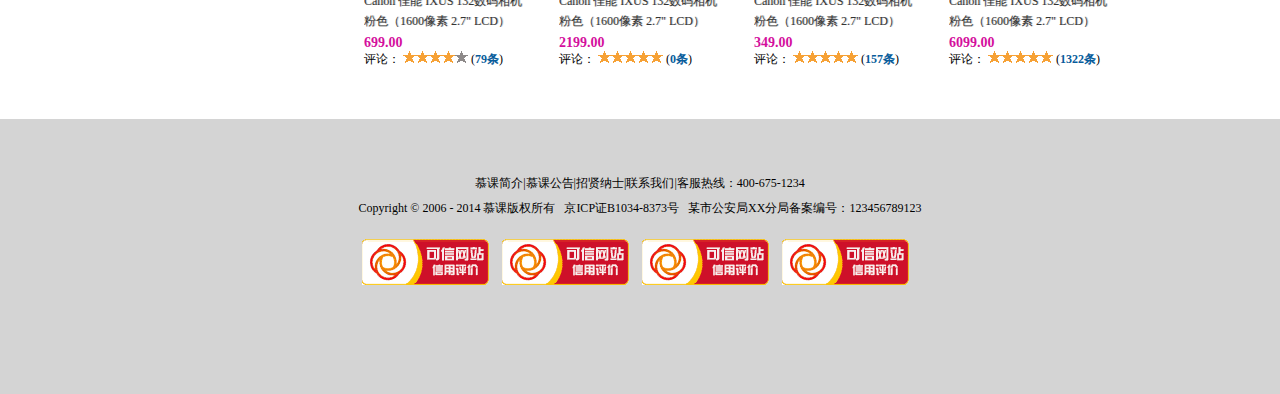
<file: ShopClass.html>
<!DOCTYPE html>
<html lang="en">
<head>
    <meta charset="UTF-8">
    <title>产品分类</title>
    <link type="text/css" rel="stylesheet" href="style/reset.css">
    <link type="text/css" rel="stylesheet" href="style/base.css">
</head>
<body>
 <div class="headBar">
     <div class="topBar">
         <div class="comWidth">
             <div class="leftArea">
                 <a href="#" class="collection">收藏慕课</a>
             </div>
             <div class="rightArea">
                 欢迎来到慕课网！
                  <a href="">[登录]</a>
                  <a href="">[免费注册]</a>
             </div>
         </div>
     </div>
     <div class="logoBar">
         <div class="comWidth">
             <div class="logoArea">
                 <a href="#" class="logo"><img src="images/logo.png" alt="慕课网"></a>
             </div>
             <div class="searchArea">
                 <input type="text" class="search_text"> <input type="button" class="search_btn" value="搜 索">
             </div>
             <div class="shopCarArea">
                 <span class="shopText">购物车</span>
                 <span class="shopNum">0</span>
             </div>
         </div>
     </div>
     <div class="navBar">
         <div class="comWidth">
             <div class="shopClass">
                 <h3>全部商品分类<i></i></h3>
                 <!--弹出列表-->
                 <div class="shopClass_show hide">
                     <dl class="showClass_item">
                         <dt>
                             <a href="#">手机</a>
                             <a href="#">数码</a>
                             <a href="#" class="item_active">合约机</a>
                         </dt>
                         <dd>
                             <a href="#">荣耀3X</a>
                             <a href="#">单反</a>
                             <a href="#">智能设备</a>
                         </dd>

                     </dl>
                     <dl class="showClass_item showClass_item_active">
                         <dt>
                             <a href="#">手机</a>
                             <a href="#">数码</a>
                             <a href="#" class="item_active">合约机</a>
                         </dt>
                         <dd>
                             <a href="#">荣耀3X</a>
                             <a href="#">单反</a>
                             <a href="#">智能设备</a>
                         </dd>

                     </dl>
                     <dl class="showClass_item">
                         <dt>
                             <a href="#">手机</a>
                             <a href="#">数码</a>
                             <a href="#" class="item_active">合约机</a>
                         </dt>
                         <dd>
                             <a href="#">荣耀3X</a>
                             <a href="#">单反</a>
                             <a href="#">智能设备</a>
                         </dd>

                     </dl>
                     <dl class="showClass_item">
                         <dt>
                             <a href="#">手机</a>
                             <a href="#">数码</a>
                             <a href="#" class="item_active">合约机</a>
                         </dt>
                         <dd>
                             <a href="#">荣耀3X</a>
                             <a href="#">单反</a>
                             <a href="#">智能设备</a>
                         </dd>

                     </dl>
                     <dl class="showClass_item">
                         <dt>
                             <a href="#">手机</a>
                             <a href="#">数码</a>
                             <a href="#" class="item_active">合约机</a>
                         </dt>
                         <dd>
                             <a href="#">荣耀3X</a>
                             <a href="#">单反</a>
                             <a href="#">智能设备</a>
                         </dd>

                     </dl>
                 </div>
                 <div class="shopClass_list hide">
                     <dl class="shopClass_list_item clearfix">
                         <dt>电脑整机</dt>
                         <dd>
                             <a href="#">笔记本</a>
                             <a href="#">超级本</a>
                             <a href="#">上网本</a>
                             <a href="#">平板电脑</a>
                             <a href="#">台式机</a>
                         </dd>
                     </dl>
                     <dl class="shopClass_list_item clearfix">
                         <dt>装机配件</dt>
                         <dd>
                             <a href="#">CPU</a>
                             <a href="#">硬盘</a>
                             <a href="#">SSD固态硬盘</a>
                             <a href="#">内存</a>
                             <a href="#">显示器</a>
                             <a href="#">智能显示器</a>
                             <a href="#">主板</a>
                             <a href="#">显卡</a>
                             <a href="#">机箱</a>
                             <a href="#">电源</a>
                             <a href="#">散热器</a>
                             <a href="#">刻录机/光驱</a>
                             <a href="#">声卡</a>
                             <a href="#">拓展卡</a>
                             <a href="#">服务器配件</a>
                             <a href="#">DIY小附件</a>
                             <a href="#">装机/配件安装</a>
                         </dd>
                     </dl>
                     <dl class="shopClass_list_item clearfix">
                         <dt>电脑整机</dt>
                         <dd>
                             <a href="#">笔记本</a>
                             <a href="#">超级本</a>
                             <a href="#">上网本</a>
                             <a href="#">平板电脑</a>
                             <a href="#">台式机</a>
                         </dd>
                     </dl>
                     <dl class="shopClass_list_item clearfix">
                         <dt>装机配件</dt>
                         <dd>
                             <a href="#">CPU</a>
                             <a href="#">硬盘</a>
                             <a href="#">SSD固态硬盘</a>
                             <a href="#">内存</a>
                             <a href="#">显示器</a>
                             <a href="#">智能显示器</a>
                             <a href="#">主板</a>
                             <a href="#">显卡</a>
                             <a href="#">机箱</a>
                             <a href="#">电源</a>
                             <a href="#">散热器</a>
                             <a href="#">刻录机/光驱</a>
                             <a href="#">声卡</a>
                             <a href="#">拓展卡</a>
                             <a href="#">服务器配件</a>
                             <a href="#">DIY小附件</a>
                             <a href="#">装机/配件安装</a>
                         </dd>
                     </dl>
                     <dl class="shopClass_list_item clearfix">
                         <dt>电脑整机</dt>
                         <dd>
                             <a href="#">笔记本</a>
                             <a href="#">超级本</a>
                             <a href="#">上网本</a>
                             <a href="#">平板电脑</a>
                             <a href="#">台式机</a>
                         </dd>
                     </dl>
                     <dl class="shopClass_list_item clearfix">
                         <dt>装机配件</dt>
                         <dd>
                             <a href="#">CPU</a>
                             <a href="#">硬盘</a>
                             <a href="#">SSD固态硬盘</a>
                             <a href="#">内存</a>
                             <a href="#">显示器</a>
                             <a href="#">智能显示器</a>
                             <a href="#">主板</a>
                             <a href="#">显卡</a>
                             <a href="#">机箱</a>
                             <a href="#">电源</a>
                             <a href="#">散热器</a>
                             <a href="#">刻录机/光驱</a>
                             <a href="#">声卡</a>
                             <a href="#">拓展卡</a>
                             <a href="#">服务器配件</a>
                             <a href="#">DIY小附件</a>
                             <a href="#">装机/配件安装</a>
                         </dd>
                     </dl>
                     <div class="shopClass_More">
                         <span class="shopClassMore_Item"><a href="#">电脑整机频道</a></span>
                         <span class="shopClassMore_Item"><a href="#">硬件/外设频道</a></span>
                     </div>
                 </div>
             </div>
             <ul class="nav">
                 <li><a href="#" class="activeclass">数码城</a></li>
                 <li><a href="#">天黑黑</a></li>
                 <li><a href="#">团购</a></li>
                 <li><a href="#">发现</a></li>
                 <li><a href="#">二手特卖</a></li>
                 <li><a href="#">名品会</a></li>
             </ul>
         </div>

     </div>
 </div>
 <!--主体部分 部分-->
 <div class="comWidth products clearfix">
     <!--左侧导航-->
     <div class="product_class">
         <h3>手机、相机、数码</h3>
         <div class="product_class_detail">
             <dl class="clearfix">
                 <dt>手机通讯</dt>
                 <dd><a href="#">全部手机</a></dd>
                 <dd><a href="#">1080p高清</a></dd>
                 <dd><a href="#">双卡手机</a></dd>
                 <dd><a href="#">拍照神器</a></dd>
                 <dd><a href="#">老年手机</a></dd>
                 <dd><a href="#">对讲机</a></dd>
                 <dd><a href="#">联通专区</a></dd>
             </dl>
             <dl class="clearfix">
                 <dt>数码相机</dt>
                 <dd><a href="#">卡片机</a></dd>
                 <dd><a href="#">中长焦</a></dd>
                 <dd><a href="#">专业便</a></dd>
                 <dd><a href="#">携自拍利器</a></dd>
                 <dd><a href="#">防水防摔</a></dd>
                 <dd><a href="#">一次成像</a></dd>
                 <dd></dd>
                 <dd></dd>
             </dl>
             <dl class="clearfix">
                 <dt>单反</dt>
                 <dd><a href="#">全部</a></dd>
                 <dd><a href="#">佳能</a></dd>
                 <dd><a href="#">尼康</a></dd>
                 <dd><a href="#">宾得</a></dd>
                 <dd><a href="#">哈苏</a></dd>
             </dl>
             <dl class="clearfix">
                 <dt>镜头</dt>
                 <dd><a href="#">单反镜头</a></dd>
                 <dd><a href="#">微单镜头</a></dd>
             </dl>
             <dl class="clearfix">
                 <dt>摄像机</dt>
                 <dd><a href="#">索尼</a></dd>
                 <dd><a href="#">松下</a></dd>
                 <dd><a href="#">佳能</a></dd>
                 <dd><a href="#">三星</a></dd>
             </dl>
             <dl class="clearfix">
                 <dt>摄像配件</dt>
                 <dd><a href="#">相机包</a></dd>
                 <dd><a href="#">相机电池</a></dd>
                 <dd><a href="#">贴膜</a></dd>
                 <dd><a href="#">滤镜</a></dd>
                 <dd><a href="#">三脚架</a></dd>
                 <dd><a href="#">闪光灯</a></dd>
                 <dd><a href="#">遮光罩</a></dd>
                 <dd><a href="#">遥控器</a></dd>
                 <dd><a href="#">专业配件</a></dd>
                 <dd><a href="#">清洁用品</a></dd>
                 <dd><a href="#">望远镜</a></dd>
             </dl>
             <dl class="clearfix">
                 <dt>数码存储</dt>
                 <dd><a href="#">刻录盘片</a></dd>
                 <dd><a href="#">盘片附件</a></dd>
             </dl>
             <dl class="clearfix">
                 <dt>电子教育</dt>
                 <dd><a href="#">电子书</a></dd>
                 <dd><a href="#">电子词典</a></dd>
                 <dd><a href="#">幼儿教育</a></dd>
                 <dd><a href="#">智能学习</a></dd>
                 <dd><a href="#">录音笔</a></dd>
             </dl>
         </div>
     </div>
     <!--右侧商品-->
     <div class="product_contents">
         <div class="bannerArea">
             <!--轮播图-->
             <ul class="imgBox">
                 <li><a href="#"><img src="images/banner/banner_img01.png" alt="banner"></a></li>
                 <li><a href="#"><img src="images/banner/banner_img02.png" alt="banner"></a></li>
             </ul>
             <!--轮播图上浮切换按钮-->
             <div class="imgBox_btn">
                 <a href="#" class="active"></a>
                 <a href="#"></a>
                 <a href="#"></a>
                 <a href="#"></a>
             </div>
         </div>
         <div class="product_items">
             <div class="product_item_title">
                 <h3>数码影像</h3>
             </div>
             <ul class="clearfix">
                 <li>
                     <p class="pro_item_img"><a href="#"><img src="images/shop/product_shop01.png" alt="item"></a></p>
                     <p class="pro_item_text"><a href="#">Canon 佳能 IXUS 132数码相机 粉色（1600像素 2.7" LCD）</a></p>
                     <h3>699.00</h3>
                     <div class="comments">
                         <span>评论：</span>
                         <span class="stars">
                             <i class="active"></i><i class="active"></i><i class="active"></i><i
                                 class="active"></i><i class=""></i>
                         </span>
                         <span>(<a href="#">79条</a>)</span>
                     </div>
                 </li>
                 <li>
                     <p class="pro_item_img"><a href="#"><img src="images/shop/product_shop02.png" alt="item"></a></p>
                     <p class="pro_item_text"><a href="#">Canon 佳能 IXUS 132数码相机 粉色（1600像素 2.7" LCD）</a></p>
                     <h3>2199.00</h3>
                     <div class="comments">
                         <span>评论：</span>
                         <span class="stars">
                             <i class="active"></i><i class="active"></i><i class="active"></i><i
                                 class="active"></i><i class="active"></i>
                         </span>
                         <span>(<a href="#">0条</a>)</span>
                     </div>
                 </li>
                 <li>
                     <p class="pro_item_img"><a href="#"><img src="images/shop/product_shop03.png" alt="item"></a></p>
                     <p class="pro_item_text"><a href="#">Canon 佳能 IXUS 132数码相机 粉色（1600像素 2.7" LCD）</a></p>
                     <h3>349.00</h3>
                     <div class="comments">
                         <span>评论：</span>
                         <span class="stars">
                             <i class="active"></i><i class="active"></i><i class="active"></i><i
                                 class="active"></i><i class="active"></i>
                         </span>
                         <span>(<a href="#">157条</a>)</span>
                     </div>
                 </li>
                 <li>
                     <p class="pro_item_img"><a href="#"><img src="images/shop/product_shop04.png" alt="item"></a></p>
                     <p class="pro_item_text"><a href="#">Canon 佳能 IXUS 132数码相机 粉色（1600像素 2.7" LCD）</a></p>
                     <h3>6099.00</h3>
                     <div class="comments">
                         <span>评论：</span>
                         <span class="stars">
                             <i class="active"></i><i class="active"></i><i class="active"></i><i
                                 class="active"></i><i class="active"></i>
                         </span>
                         <span>(<a href="#">1322条</a>)</span>
                     </div>
                 </li>
                 <li>
                     <p class="pro_item_img"><a href="#"><img src="images/shop/product_shop01.png" alt="item"></a></p>
                     <p class="pro_item_text"><a href="#">Canon 佳能 IXUS 132数码相机 粉色（1600像素 2.7" LCD）</a></p>
                     <h3>699.00</h3>
                     <div class="comments">
                         <span>评论：</span>
                         <span class="stars">
                             <i class="active"></i><i class="active"></i><i class="active"></i><i
                                 class="active"></i><i class=""></i>
                         </span>
                         <span>(<a href="#">79条</a>)</span>
                     </div>
                 </li>
                 <li>
                     <p class="pro_item_img"><a href="#"><img src="images/shop/product_shop02.png" alt="item"></a></p>
                     <p class="pro_item_text"><a href="#">Canon 佳能 IXUS 132数码相机 粉色（1600像素 2.7" LCD）</a></p>
                     <h3>2199.00</h3>
                     <div class="comments">
                         <span>评论：</span>
                         <span class="stars">
                             <i class="active"></i><i class="active"></i><i class="active"></i><i
                                 class="active"></i><i class="active"></i>
                         </span>
                         <span>(<a href="#">0条</a>)</span>
                     </div>
                 </li>
                 <li>
                     <p class="pro_item_img"><a href="#"><img src="images/shop/product_shop03.png" alt="item"></a></p>
                     <p class="pro_item_text"><a href="#">Canon 佳能 IXUS 132数码相机 粉色（1600像素 2.7" LCD）</a></p>
                     <h3>349.00</h3>
                     <div class="comments">
                         <span>评论：</span>
                         <span class="stars">
                             <i class="active"></i><i class="active"></i><i class="active"></i><i
                                 class="active"></i><i class="active"></i>
                         </span>
                         <span>(<a href="#">157条</a>)</span>
                     </div>
                 </li>
                 <li>
                     <p class="pro_item_img"><a href="#"><img src="images/shop/product_shop04.png" alt="item"></a></p>
                     <p class="pro_item_text"><a href="#">Canon 佳能 IXUS 132数码相机 粉色（1600像素 2.7" LCD）</a></p>
                     <h3>6099.00</h3>
                     <div class="comments">
                         <span>评论：</span>
                         <span class="stars">
                             <i class="active"></i><i class="active"></i><i class="active"></i><i
                                 class="active"></i><i class="active"></i>
                         </span>
                         <span>(<a href="#">1322条</a>)</span>
                     </div>
                 </li>
             </ul>
         </div>
         <div class="product_items">
             <div class="product_item_title">
                 <h3>娱乐影音</h3>
             </div>
             <ul class="clearfix">
                 <li>
                     <p class="pro_item_img"><a href="#"><img src="images/shop/product_shop01.png" alt="item"></a></p>
                     <p class="pro_item_text"><a href="#">Canon 佳能 IXUS 132数码相机 粉色（1600像素 2.7" LCD）</a></p>
                     <h3>699.00</h3>
                     <div class="comments">
                         <span>评论：</span>
                         <span class="stars">
                             <i class="active"></i><i class="active"></i><i class="active"></i><i
                                 class="active"></i><i class=""></i>
                         </span>
                         <span>(<a href="#">79条</a>)</span>
                     </div>
                 </li>
                 <li>
                     <p class="pro_item_img"><a href="#"><img src="images/shop/product_shop02.png" alt="item"></a></p>
                     <p class="pro_item_text"><a href="#">Canon 佳能 IXUS 132数码相机 粉色（1600像素 2.7" LCD）</a></p>
                     <h3>2199.00</h3>
                     <div class="comments">
                         <span>评论：</span>
                         <span class="stars">
                             <i class="active"></i><i class="active"></i><i class="active"></i><i
                                 class="active"></i><i class="active"></i>
                         </span>
                         <span>(<a href="#">0条</a>)</span>
                     </div>
                 </li>
                 <li>
                     <p class="pro_item_img"><a href="#"><img src="images/shop/product_shop03.png" alt="item"></a></p>
                     <p class="pro_item_text"><a href="#">Canon 佳能 IXUS 132数码相机 粉色（1600像素 2.7" LCD）</a></p>
                     <h3>349.00</h3>
                     <div class="comments">
                         <span>评论：</span>
                         <span class="stars">
                             <i class="active"></i><i class="active"></i><i class="active"></i><i
                                 class="active"></i><i class="active"></i>
                         </span>
                         <span>(<a href="#">157条</a>)</span>
                     </div>
                 </li>
                 <li>
                     <p class="pro_item_img"><a href="#"><img src="images/shop/product_shop04.png" alt="item"></a></p>
                     <p class="pro_item_text"><a href="#">Canon 佳能 IXUS 132数码相机 粉色（1600像素 2.7" LCD）</a></p>
                     <h3>6099.00</h3>
                     <div class="comments">
                         <span>评论：</span>
                         <span class="stars">
                             <i class="active"></i><i class="active"></i><i class="active"></i><i
                                 class="active"></i><i class="active"></i>
                         </span>
                         <span>(<a href="#">1322条</a>)</span>
                     </div>
                 </li>
                 <li>
                     <p class="pro_item_img"><a href="#"><img src="images/shop/product_shop01.png" alt="item"></a></p>
                     <p class="pro_item_text"><a href="#">Canon 佳能 IXUS 132数码相机 粉色（1600像素 2.7" LCD）</a></p>
                     <h3>699.00</h3>
                     <div class="comments">
                         <span>评论：</span>
                         <span class="stars">
                             <i class="active"></i><i class="active"></i><i class="active"></i><i
                                 class="active"></i><i class=""></i>
                         </span>
                         <span>(<a href="#">79条</a>)</span>
                     </div>
                 </li>
                 <li>
                     <p class="pro_item_img"><a href="#"><img src="images/shop/product_shop02.png" alt="item"></a></p>
                     <p class="pro_item_text"><a href="#">Canon 佳能 IXUS 132数码相机 粉色（1600像素 2.7" LCD）</a></p>
                     <h3>2199.00</h3>
                     <div class="comments">
                         <span>评论：</span>
                         <span class="stars">
                             <i class="active"></i><i class="active"></i><i class="active"></i><i
                                 class="active"></i><i class="active"></i>
                         </span>
                         <span>(<a href="#">0条</a>)</span>
                     </div>
                 </li>
                 <li>
                     <p class="pro_item_img"><a href="#"><img src="images/shop/product_shop03.png" alt="item"></a></p>
                     <p class="pro_item_text"><a href="#">Canon 佳能 IXUS 132数码相机 粉色（1600像素 2.7" LCD）</a></p>
                     <h3>349.00</h3>
                     <div class="comments">
                         <span>评论：</span>
                         <span class="stars">
                             <i class="active"></i><i class="active"></i><i class="active"></i><i
                                 class="active"></i><i class="active"></i>
                         </span>
                         <span>(<a href="#">157条</a>)</span>
                     </div>
                 </li>
                 <li>
                     <p class="pro_item_img"><a href="#"><img src="images/shop/product_shop04.png" alt="item"></a></p>
                     <p class="pro_item_text"><a href="#">Canon 佳能 IXUS 132数码相机 粉色（1600像素 2.7" LCD）</a></p>
                     <h3>6099.00</h3>
                     <div class="comments">
                         <span>评论：</span>
                         <span class="stars">
                             <i class="active"></i><i class="active"></i><i class="active"></i><i
                                 class="active"></i><i class="active"></i>
                         </span>
                         <span>(<a href="#">1322条</a>)</span>
                     </div>
                 </li>
             </ul>
         </div>

     </div>
 </div>
<!--底部-->
<div class="footer">
    <p><a href="#">慕课简介</a><i>|</i><a href="#">慕课公告</a><i>|</i><a href="#">招贤纳士</a><i>|</i><a href="#">联系我们</a><i>|</i><a href="#">客服热线：400-675-1234</a></p>
    <p>Copyright © 2006 - 2014 慕课版权所有&nbsp;&nbsp;&nbsp;京ICP证B1034-8373号&nbsp;&nbsp;&nbsp;某市公安局XX分局备案编号：123456789123</p>
    <p>
        <a href=""><img src="images/footerImg.png" alt="footer"></a>
        <a href=""><img src="images/footerImg.png" alt="footer"></a>
        <a href=""><img src="images/footerImg.png" alt="footer"></a>
        <a href=""><img src="images/footerImg.png" alt="footer"></a>
    </p>
</div>
</body>
</html>
</file>
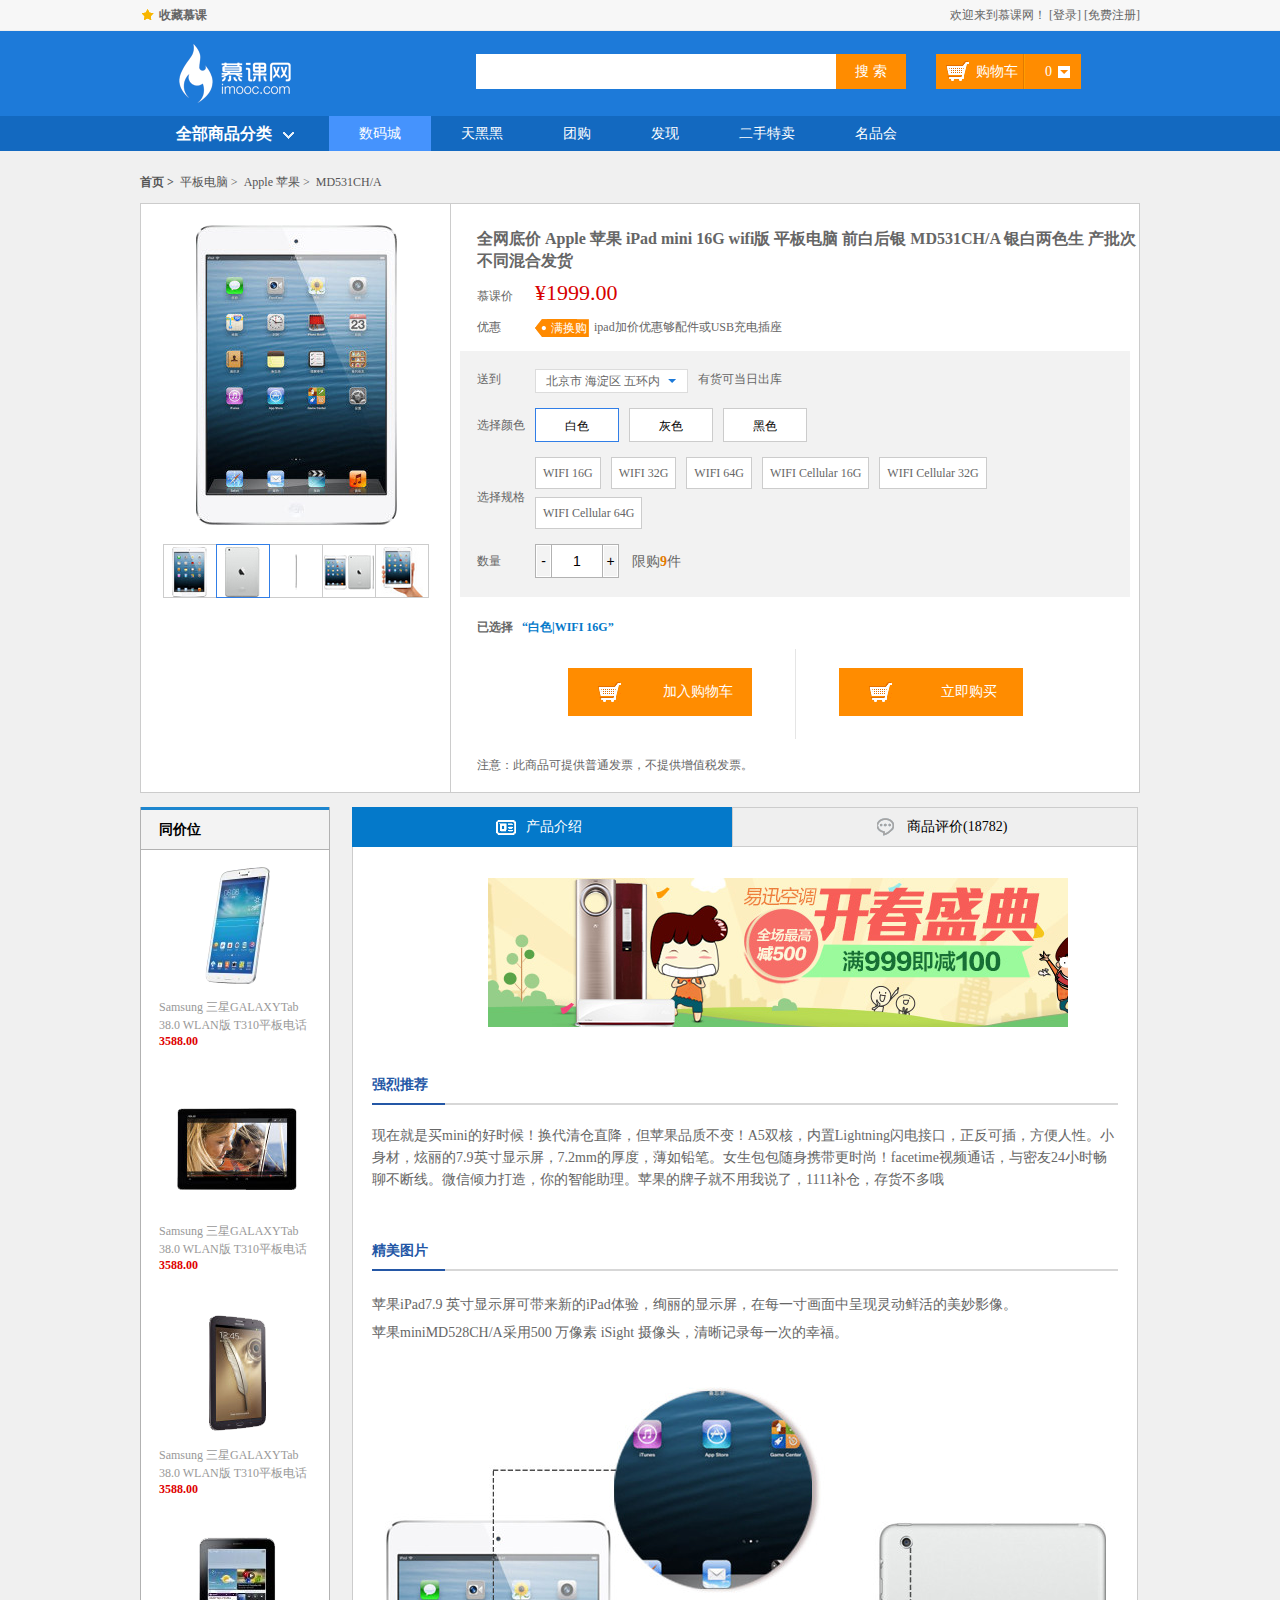
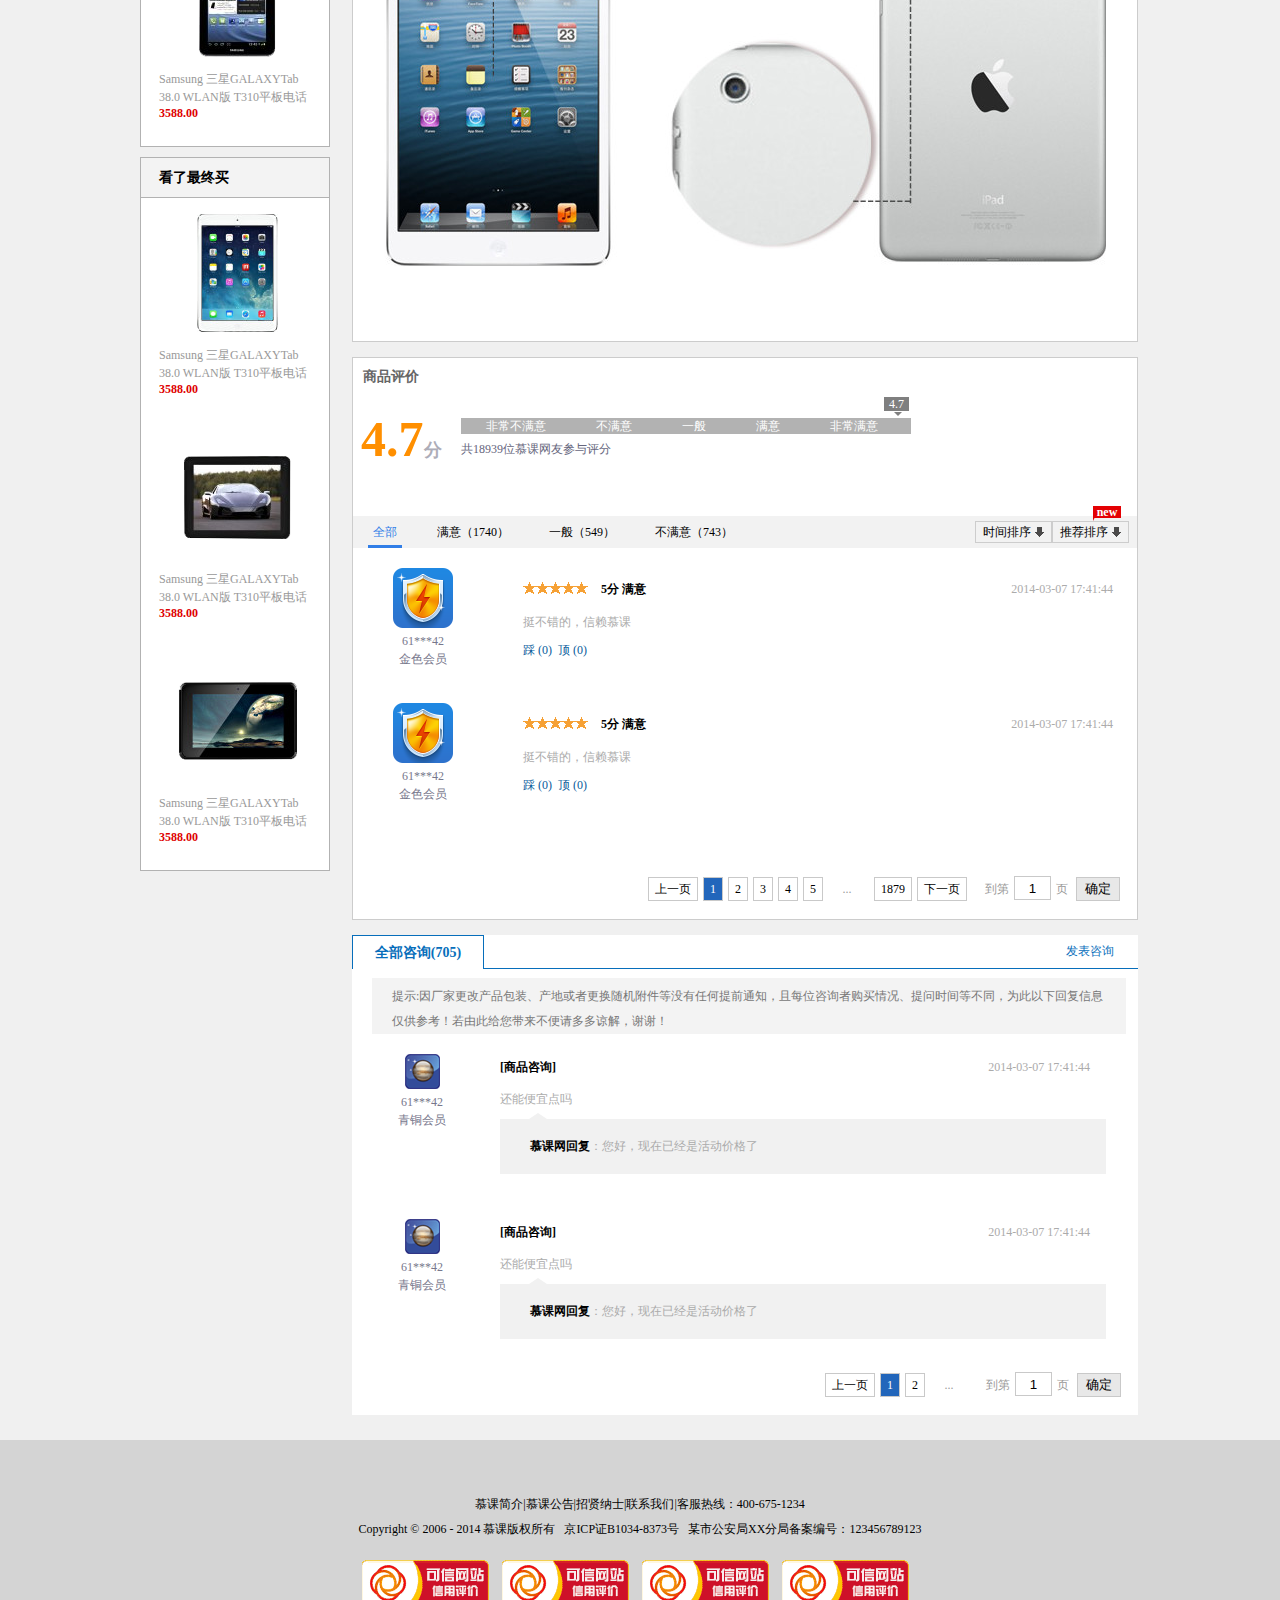
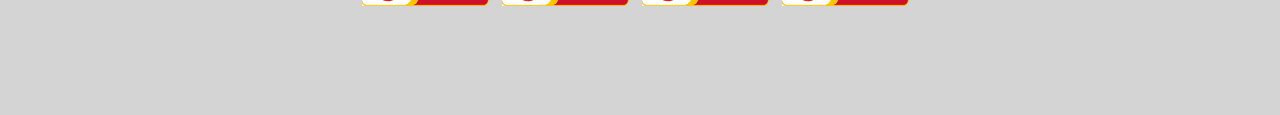
<file: ShopDetailInfo.html>
<!DOCTYPE html>
<html lang="en">
<head>
    <meta charset="UTF-8">
    <title>产品详情介绍</title>
    <link type="text/css" rel="stylesheet" href="style/reset.css">
    <link type="text/css" rel="stylesheet" href="style/base.css">
</head>
<body class="body_detail">
 <div class="headBar">
     <div class="topBar">
         <div class="comWidth">
             <div class="leftArea">
                 <a href="#" class="collection">收藏慕课</a>
             </div>
             <div class="rightArea">
                 欢迎来到慕课网！
                  <a href="">[登录]</a>
                  <a href="">[免费注册]</a>
             </div>
         </div>
     </div>
     <div class="logoBar">
         <div class="comWidth">
             <div class="logoArea">
                 <a href="#" class="logo"><img src="images/logo.png" alt="慕课网"></a>
             </div>
             <div class="searchArea">
                 <input type="text" class="search_text"> <input type="button" class="search_btn" value="搜 索">
             </div>
             <div class="shopCarArea">
                 <span class="shopText">购物车</span>
                 <span class="shopNum">0</span>
             </div>
         </div>
     </div>
     <div class="navBar">
         <div class="comWidth">
             <div class="shopClass">
                 <h3>全部商品分类<i></i></h3>
                 <!--弹出列表-->
                 <div class="shopClass_show hide">
                     <dl class="showClass_item">
                         <dt>
                             <a href="#">手机</a>
                             <a href="#">数码</a>
                             <a href="#" class="item_active">合约机</a>
                         </dt>
                         <dd>
                             <a href="#">荣耀3X</a>
                             <a href="#">单反</a>
                             <a href="#">智能设备</a>
                         </dd>

                     </dl>
                     <dl class="showClass_item showClass_item_active">
                         <dt>
                             <a href="#">手机</a>
                             <a href="#">数码</a>
                             <a href="#" class="item_active">合约机</a>
                         </dt>
                         <dd>
                             <a href="#">荣耀3X</a>
                             <a href="#">单反</a>
                             <a href="#">智能设备</a>
                         </dd>

                     </dl>
                     <dl class="showClass_item">
                         <dt>
                             <a href="#">手机</a>
                             <a href="#">数码</a>
                             <a href="#" class="item_active">合约机</a>
                         </dt>
                         <dd>
                             <a href="#">荣耀3X</a>
                             <a href="#">单反</a>
                             <a href="#">智能设备</a>
                         </dd>

                     </dl>
                     <dl class="showClass_item">
                         <dt>
                             <a href="#">手机</a>
                             <a href="#">数码</a>
                             <a href="#" class="item_active">合约机</a>
                         </dt>
                         <dd>
                             <a href="#">荣耀3X</a>
                             <a href="#">单反</a>
                             <a href="#">智能设备</a>
                         </dd>

                     </dl>
                     <dl class="showClass_item">
                         <dt>
                             <a href="#">手机</a>
                             <a href="#">数码</a>
                             <a href="#" class="item_active">合约机</a>
                         </dt>
                         <dd>
                             <a href="#">荣耀3X</a>
                             <a href="#">单反</a>
                             <a href="#">智能设备</a>
                         </dd>

                     </dl>
                 </div>
                 <div class="shopClass_list hide">
                     <dl class="shopClass_list_item clearfix">
                         <dt>电脑整机</dt>
                         <dd>
                             <a href="#">笔记本</a>
                             <a href="#">超级本</a>
                             <a href="#">上网本</a>
                             <a href="#">平板电脑</a>
                             <a href="#">台式机</a>
                         </dd>
                     </dl>
                     <dl class="shopClass_list_item clearfix">
                         <dt>装机配件</dt>
                         <dd>
                             <a href="#">CPU</a>
                             <a href="#">硬盘</a>
                             <a href="#">SSD固态硬盘</a>
                             <a href="#">内存</a>
                             <a href="#">显示器</a>
                             <a href="#">智能显示器</a>
                             <a href="#">主板</a>
                             <a href="#">显卡</a>
                             <a href="#">机箱</a>
                             <a href="#">电源</a>
                             <a href="#">散热器</a>
                             <a href="#">刻录机/光驱</a>
                             <a href="#">声卡</a>
                             <a href="#">拓展卡</a>
                             <a href="#">服务器配件</a>
                             <a href="#">DIY小附件</a>
                             <a href="#">装机/配件安装</a>
                         </dd>
                     </dl>
                     <dl class="shopClass_list_item clearfix">
                         <dt>电脑整机</dt>
                         <dd>
                             <a href="#">笔记本</a>
                             <a href="#">超级本</a>
                             <a href="#">上网本</a>
                             <a href="#">平板电脑</a>
                             <a href="#">台式机</a>
                         </dd>
                     </dl>
                     <dl class="shopClass_list_item clearfix">
                         <dt>装机配件</dt>
                         <dd>
                             <a href="#">CPU</a>
                             <a href="#">硬盘</a>
                             <a href="#">SSD固态硬盘</a>
                             <a href="#">内存</a>
                             <a href="#">显示器</a>
                             <a href="#">智能显示器</a>
                             <a href="#">主板</a>
                             <a href="#">显卡</a>
                             <a href="#">机箱</a>
                             <a href="#">电源</a>
                             <a href="#">散热器</a>
                             <a href="#">刻录机/光驱</a>
                             <a href="#">声卡</a>
                             <a href="#">拓展卡</a>
                             <a href="#">服务器配件</a>
                             <a href="#">DIY小附件</a>
                             <a href="#">装机/配件安装</a>
                         </dd>
                     </dl>
                     <dl class="shopClass_list_item clearfix">
                         <dt>电脑整机</dt>
                         <dd>
                             <a href="#">笔记本</a>
                             <a href="#">超级本</a>
                             <a href="#">上网本</a>
                             <a href="#">平板电脑</a>
                             <a href="#">台式机</a>
                         </dd>
                     </dl>
                     <dl class="shopClass_list_item clearfix">
                         <dt>装机配件</dt>
                         <dd>
                             <a href="#">CPU</a>
                             <a href="#">硬盘</a>
                             <a href="#">SSD固态硬盘</a>
                             <a href="#">内存</a>
                             <a href="#">显示器</a>
                             <a href="#">智能显示器</a>
                             <a href="#">主板</a>
                             <a href="#">显卡</a>
                             <a href="#">机箱</a>
                             <a href="#">电源</a>
                             <a href="#">散热器</a>
                             <a href="#">刻录机/光驱</a>
                             <a href="#">声卡</a>
                             <a href="#">拓展卡</a>
                             <a href="#">服务器配件</a>
                             <a href="#">DIY小附件</a>
                             <a href="#">装机/配件安装</a>
                         </dd>
                     </dl>
                     <div class="shopClass_More">
                         <span class="shopClassMore_Item"><a href="#">电脑整机频道</a></span>
                         <span class="shopClassMore_Item"><a href="#">硬件/外设频道</a></span>
                     </div>
                 </div>
             </div>
             <ul class="nav">
                 <li><a href="#" class="activeclass">数码城</a></li>
                 <li><a href="#">天黑黑</a></li>
                 <li><a href="#">团购</a></li>
                 <li><a href="#">发现</a></li>
                 <li><a href="#">二手特卖</a></li>
                 <li><a href="#">名品会</a></li>
             </ul>
         </div>
     </div>
 </div>
 <!--主体区域-->
 <div class="mainbody">
 <div class="shop_main_area comWidth clearfix">
     <!--导航条-->
    <div class="navtion_title">
        <a href="#">首页&nbsp;&gt;&nbsp;</a>
        <a href="#">平板电脑&nbsp;&gt;&nbsp;</a>
        <a href="#">Apple 苹果&nbsp;&gt;&nbsp;</a>
        <a href="#">MD531CH/A</a>
    </div>
     <!--商品订购-->
     <div class="shop_order">
         <div class="leftArea">
             <div class="shop_img"><img src="images/shop/product_ipad.png" alt="ipad"></div>
             <ul>
                 <li  ><a href="#"><img src="images/shop/product_ipad_small01.png" alt="ipad"></a></li>
                 <li class="active" ><a href="#"><img src="images/shop/product_ipad_small02.png" alt="ipad"></a></li>
                 <li><a href="#"><img src="images/shop/product_ipad_small03.png" alt="ipad"></a></li>
                 <li><a href="#"><img src="images/shop/product_ipad_small04.png" alt="ipad"></a></li>
                 <li><a href="#"><img src="images/shop/product_ipad_small05.png" alt="ipad"></a></li>
             </ul>
         </div>
         <div class="rightArea">
             <h3 class="shop_detail_title">全网底价 Apple 苹果 iPad mini 16G wifi版 平板电脑 前白后银 MD531CH/A 银白两色生
                 产批次不同混合发货</h3>
             <dl class="baseinfo clearfix">
                 <dt class="price"><span>慕课价</span></dt>
                 <dd><h3>¥1999.00</h3></dd>
             </dl>
             <dl class="baseinfo clearfix">
                 <dt>优惠</dt>
                 <dd class="buy_tag" ><i>满换购</i></dd>
                 <dd><p>ipad加价优惠够配件或USB充电插座</p></dd>
             </dl>
             <div class="shop_detail_choose">
                 <dl class="buy_info place  clearfix">
                    <dt>送到</dt>
                     <dd><span class="comboselect"><a href="#">北京市 海淀区 五环内</a></span><span>有货可当日出库</span></dd>
                 </dl>
                 <dl class="buy_info colorchoose clearfix">
                     <dt>选择颜色</dt>
                     <dd>
                         <span class="active"><a href="#">白色</a></span><span><a href="#">灰色</a></span><span><a href="#">黑色</a></span>
                     </dd>
                 </dl>
                 <dl class="buy_info type_choose clearfix">
                     <dt>选择规格</dt>
                     <dd>
                         <span><a href="#"></a>WIFI 16G</span>
                         <span><a href="#"></a>WIFI 32G</span>
                         <span><a href="#"></a>WIFI 64G</span>
                         <span><a href="#"></a>WIFI Cellular 16G</span>
                         <span><a href="#"></a>WIFI Cellular 32G</span>
                         <span><a href="#"></a>WIFI Cellular 64G</span>
                     </dd>
                 </dl>
                 <dl class="buy_info count_choose clearfix">
                     <dt>数量</dt>
                     <dd>
                         <span class="button" ><input type="button" value="-"></span><span class="count_text"><input type="text" value="1"></span><span class="button" ><input type="button" value="+"></span>
                        <label >限购<em>9</em>件</label>
                     </dd>
                 </dl>
             </div>
             <p class="buy_info_selected">已选择&nbsp;&nbsp;&nbsp;<span>“白色|WIFI 16G”</span></p>
             <div class="buy_or_collection ">
                 <span class="shopText large">加入购物车</span>
                 <span class="splict"></span>
                 <span class="shopText large">立即购买</span>
             </div>
             <p class="remark">注意：此商品可提供普通发票，不提供增值税发票。</p>
         </div>
     </div>
     <!--商品推荐-->
     <div class="shop_recommend">
         <div class="shop_recommend_class">
             <h3 class="recommend_title active">同价位</h3>
             <ul>
                 <li>
                     <div class="imgdiv"><img src="images/shop/same_Shop01.png" alt=""></div>
                     <p>Samsung 三星GALAXYTab 38.0 WLAN版 T310平板电话</p>
                     <h3>3588.00</h3>
                 </li>
                 <li>
                     <div class="imgdiv"><img src="images/shop/same_Shop02.png" alt=""></div>
                     <p>Samsung 三星GALAXYTab 38.0 WLAN版 T310平板电话</p>
                     <h3>3588.00</h3>
                 </li>
                 <li>
                     <div class="imgdiv"><img src="images/shop/same_Shop03.png" alt=""></div>
                     <p>Samsung 三星GALAXYTab 38.0 WLAN版 T310平板电话</p>
                     <h3>3588.00</h3>
                 </li>
                 <li>
                     <div class="imgdiv"><img src="images/shop/same_Shop04.png" alt=""></div>
                     <p>Samsung 三星GALAXYTab 38.0 WLAN版 T310平板电话</p>
                     <h3>3588.00</h3>
                 </li>
             </ul>
         </div>
         <div class="shop_recommend_class">
             <h3 class="recommend_title">看了最终买</h3>
             <ul>
                 <li>
                     <div class="imgdiv"><img src="images/shop/same_Shop05.png" alt=""></div>
                     <p>Samsung 三星GALAXYTab 38.0 WLAN版 T310平板电话</p>
                     <h3>3588.00</h3>
                 </li>
                 <li>
                     <div class="imgdiv"><img src="images/shop/same_Shop06.png" alt=""></div>
                     <p>Samsung 三星GALAXYTab 38.0 WLAN版 T310平板电话</p>
                     <h3>3588.00</h3>
                 </li>
                 <li>
                     <div class="imgdiv"><img src="images/shop/same_Shop07.png" alt=""></div>
                     <p>Samsung 三星GALAXYTab 38.0 WLAN版 T310平板电话</p>
                     <h3>3588.00</h3>
                 </li>
             </ul>
         </div>
     </div>
     <!--介绍及评价-->
     <div class="shop_info_remark">
         <!--介绍-->
         <div class="shop_content">
         <div class="info_title">
             <span class="title_p active">产品介绍</span><span class="title_r">商品评价(<a href="#">18782</a>)</span>
         </div>
         <div class="info_img"><img src="images/shop/shop_detail.png" alt=""></div>
         <div class="info_content">
              <div class="content_title clearfix"><h3>强烈推荐</h3></div>
              <p>现在就是买mini的好时候！换代清仓直降，但苹果品质不变！A5双核，内置Lightning闪电接口，正反可插，方便人性。小身材，炫丽的7.9英寸显示屏，7.2mm的厚度，薄如铅笔。女生包包随身携带更时尚！facetime视频通话，与密友24小时畅聊不断线。微信倾力打造，你的智能助理。苹果的牌子就不用我说了，1111补仓，存货不多哦</p>
          </div>
         <div class="info_content">
             <div class="content_title clearfix"><h3>精美图片</h3></div>
             <p class="large">苹果iPad7.9 英寸显示屏可带来新的iPad体验，绚丽的显示屏，在每一寸画面中呈现灵动鲜活的美妙影像。
                 <br/>苹果miniMD528CH/A采用500 万像素 iSight 摄像头，清晰记录每一次的幸福。</p>
             <div class="info_img_large"><img src="images/shop/shopinfo_ipad.png" alt=""></div>
         </div>
         </div>
         <!--评价-->
         <div class="shop_content remark">
           <div class="shop_totalpoint">
                <h3>商品评价</h3>
               <div class="shop_point clearfix">
                   <div class="mainpoint">
                       <h1>4.7<span>分</span></h1>
                   </div>
                   <div class="pointdetail">
                      <div class="point_value_bar">
                          <span>非常不满意</span><span>不满意</span><span>一般</span><span>满意</span><span>非常满意</span>
                          <div class="point_value">4.7</div>
                      </div>
                      <p>共18939位慕课网友参与评分</p>
                   </div>
               </div>
           </div>
           <div class="remark_content">
                 <div class="remark_selected">
                     <ul class="leftArea clearfix">
                         <li class="active"><a href="#">全部</a></li>
                         <li class=""><a href="#">满意（1740）</a></li>
                         <li><a href="#">一般（549）</a></li>
                         <li><a href="#">不满意（743）</a></li>
                     </ul>
                     <div class="rightArea">
                         <span>时间排序</span><span>推荐排序</span>
                         <div class="new">new</div>
                     </div>
                 </div>
                 <ul class="remark_list">
                     <li class="clearfix">
                         <div class="userinfo">
                             <img src="images/icon/user_img.png" alt="user">
                             <p>61***42</p>
                             <p>金色会员</p>
                         </div>
                         <div class="remark_text_point">
                             <div class="point clearfix"><span class="stars leftArea">
                             <i class="active"></i><i class="active"></i><i class="active"></i><i
                                     class="active"></i><i class="active"></i></span><span class="point_text leftArea">5分 满意</span>
                             <span class="rightArea">2014-03-07 17:41:44</span></div>
                             <p class="remark_text">挺不错的，信赖慕课</p>
                             <p class="remark_act"><a href="#">踩&nbsp;(0)&nbsp;</a><a href="#">&nbsp;顶&nbsp;(0)</a></p>
                         </div>
                     </li>
                     <li class="clearfix">
                         <div class="userinfo">
                             <img src="images/icon/user_img.png" alt="user">
                             <p>61***42</p>
                             <p>金色会员</p>
                         </div>
                         <div class="remark_text_point">
                             <div class="point clearfix"><span class="stars leftArea">
                             <i class="active"></i><i class="active"></i><i class="active"></i><i
                                     class="active"></i><i class="active"></i></span><span class="point_text leftArea">5分 满意</span>
                             <span class="rightArea">2014-03-07 17:41:44</span></div>
                             <p class="remark_text">挺不错的，信赖慕课</p>
                             <p class="remark_act"><a href="#">踩&nbsp;(0)&nbsp;</a><a href="#">&nbsp;顶&nbsp;(0)</a></p>
                         </div>
                     </li>
                 </ul>
           </div>
             <!--分页-->
             <div class="shop_item_pages">
                 <a href="#">上一页</a><a href="#" class="active">1</a><a href="#">2</a><a href="#">3</a><a href="#">4</a><a href="#">5</a><span class="ellipsis">...</span>
                 <a href="#">1879</a><a href="#">下一页</a>
                 <span class="total">到第</span>
                 <input type="text" value="1">
                 <span>页</span>
                 <input  class="confirm" type="button" value="确定">
                 &nbsp;&nbsp;&nbsp;
             </div>
         </div>
         <!--咨询-->
         <div class="shop_content remark consult">
             <div class="consult_title clearfix">
                 <h3>全部咨询(705)</h3>
                 <div class="consult_act">
                   <a href="#">发表咨询</a>
                 </div>
             </div>
             <p class="focus_info">提示:因厂家更改产品包装、产地或者更换随机附件等没有任何提前通知，且每位咨询者购买情况、提问时间等不同，为此以下回复信息仅供参考！若由此给您带来不便请多多谅解，谢谢！</p>
             <ul class="remark_list consult">
                 <li class="clearfix">
                     <div class="userinfo consult">
                         <img src="images/icon/user_img03.png" alt="user">
                         <p>61***42</p>
                         <p>青铜会员</p>
                     </div>
                     <div class="remark_text_point consult ">
                     <div class="point clearfix">
                         <span class="point_text leftArea ">[商品咨询]</span>
                             <span class="rightArea">2014-03-07 17:41:44</span></div>
                         <p class="remark_text">还能便宜点吗</p>
                         <p class="consult_answer"><span>慕课网回复</span>：您好，现在已经是活动价格了</p>
                     </div>
                 </li>
                 <li class="clearfix">
                     <div class="userinfo consult">
                         <img src="images/icon/user_img03.png" alt="user">
                         <p>61***42</p>
                         <p>青铜会员</p>
                     </div>
                     <div class="remark_text_point consult ">
                     <div class="point clearfix">
                         <span class="point_text leftArea ">[商品咨询]</span>
                             <span class="rightArea">2014-03-07 17:41:44</span></div>
                         <p class="remark_text">还能便宜点吗</p>
                         <p class="consult_answer"><span>慕课网回复</span>：您好，现在已经是活动价格了</p>
                     </div>
                 </li>
             </ul>
             <!--分页-->
             <div class="shop_item_pages consult">
                 <a href="#">上一页</a><a href="#" class="active">1</a><a href="#">2</a><span class="ellipsis">...</span>
                 <span class="total">到第</span>
                 <input type="text" value="1">
                 <span>页</span>
                 <input  class="confirm" type="button" value="确定">
                 &nbsp;&nbsp;&nbsp;
             </div>
         </div>
     </div>

 </div>
 </div>
 <!--底部-->
<div class="footer">
    <p><a href="#">慕课简介</a><i>|</i><a href="#">慕课公告</a><i>|</i><a href="#">招贤纳士</a><i>|</i><a href="#">联系我们</a><i>|</i><a href="#">客服热线：400-675-1234</a></p>
    <p>Copyright © 2006 - 2014 慕课版权所有&nbsp;&nbsp;&nbsp;京ICP证B1034-8373号&nbsp;&nbsp;&nbsp;某市公安局XX分局备案编号：123456789123</p>
    <p>
        <a href=""><img src="images/footerImg.png" alt="footer"></a>
        <a href=""><img src="images/footerImg.png" alt="footer"></a>
        <a href=""><img src="images/footerImg.png" alt="footer"></a>
        <a href=""><img src="images/footerImg.png" alt="footer"></a>
    </p>
</div>
</body>
</html>
</file>
<file: style/base.css>
/*公用 居中宽度*/
.comWidth {
    width: 1000px;
    margin: 0px auto;
}

.leftArea {
    float: left;
}

.rightArea {
    float: right;
}

/*头部部分 topbar*/
.topBar {
    height: 30px;
    background-color: #f7f7f7;
    line-height: 30px;
}

.collection {
    background: url("../images/icon/yellowStar.png") no-repeat left center;
    padding: 0 0 0 19px;
    font-weight: bold;
}

.topBar, .topBar a {
    color: #666666;
}

.topBar a:hover {
    color: darkred;
}

/*logo部分*/
.logoBar {
    height: 85px;
    background: #1d7ad9;
    border-top: 1px solid #eeeeee;
}

.logo {
    margin: 13px 0px 0px 39px;
    float: left;
}

.searchArea {
    float: left;
    width: 430px;
    margin-left: 185px;
    margin-top: 23px;
}

.search_text {
    width: 350px;
    height: 35px;
    float: left;
    padding: 0px 5px;
}

.search_btn {
    width: 70px;
    height: 35px;
    font-size: 14px;
    font-family: "Heiti TC";
    background-color: #ff8c00;
    color: #ffffff;
    float: right;
}

.shopCarArea {
    width: 145px;
    height: 35px;
    float: left;
    margin-left: 30px;
    margin-top: 23px;
    font-size: 0px;
}

.shopText, .shopNum {
    display: inline-block;
    height: 100%;
    line-height: 35px;
    color: #ffffff;
    font-size: 14px;
}

.shopText {
    width: 87px;
    border-right: 1px solid #e27a00;
    background: #ff8c00 url("../images/icon/shopcar.png") no-repeat 10px 7px;
    text-indent: 40px;
}

.shopNum {
    width: 27px;
    border-left: 1px solid #ff9c01;
    background: #ff8c00 url("../images/icon/shopArrow.png") no-repeat 33px 12px;
    text-align: right;
    padding-right: 29px;
}

/*nav导航部分*/
.navBar {
    background-color: #1369c0;
    height: 35px;
    color: #ffffff;
    font-family: "Heiti TC";
}

.shopClass {
    width: 189px;
    height: 100%;
    float: left;
    position: relative;
}

.shopClass h3 {
    font-size: 16px;
    line-height: 35px;
    text-align: center;
}

.shopClass i {
    background: url("../images/icon/shopClassArrow.png") no-repeat;
    display: inline-block;
    width: 11px;
    height: 7px;
    margin-left: 11px;
}

.shopClass_show {
    background: #4593fd;
    position: absolute;
    left: 0px;
    top: 35px;
    width: 100%;
}

.showClass_item {
    padding: 13px 10px;
    border-top: 1px solid #5aa1fe;
    border-bottom: 1px solid #3487f2;
}

.showClass_item dt {
    font-size: 14px;
    font-family: "Heiti TC";
    line-height: 24px;
    background: url("../images/icon/show_item_arrow.png") no-repeat right center;

}

.showClass_item dt a {
    color: #ffffff;
}

.showClass_item dt a.item_active {
    background-color: #106ac0;
    border-radius: 8px;
    font-size: 12px;
    text-decoration: underline;
    padding: 3px 3px 3px 8px;
}

.showClass_item dd a {
    font-size: 12px;
    color: #c2d9f8;
}

.showClass_item a:hover {
    text-decoration: underline;
}

/*弹出列表激活*/
.showClass_item_active {
    background-color: #ffffff;
    border-left: 1px solid #4593fd;
}

.showClass_item_active dt {
    background: none;
}

.showClass_item_active dd a, .showClass_item_active dt a {
    color: #000000;
}

.showClass_item_active dt a.item_active {
    color: #ffffff;
    text-decoration: none;
}

/*二级弹出列表*/
.shopClass_list {
    width: 528px;
    /*height: 378px;*/
    position: absolute;
    left: 189px;
    top: 35px;
    background: #ffffff;
    border: 1px solid #dddddd;
    padding: 0px 20px;

}

.shopClass_list_item {
    border-bottom: 1px solid #e5e5e5;
    padding: 10px 0px 7px 0px;
}

.shopClass_list_item dt, .shopClass_list_item dd {
    float: left;

}

.shopClass_list_item dt {
    width: 50px;
    font: bold 12px "Heiti TC";
    line-height: 24px;
    color: #4b88da;
}

.shopClass_list_item dd {
    width: 464px;
    margin-left: 14px;
    line-height: 24px;
}

.shopClass_list_item dd a {
    font-size: 12px;
    color: #666666;
    margin-right: 8px;
    display: inline-block;
}

.shopClass_More {
    height: 54px;
    line-height: 54px;
}

.shopClassMore_Item {
    display: inline-block;
    font-size: 12px;
    font-family: "Heiti TC";
    height: 26px;
    line-height: 26px;
    background: #2785e6;
    padding: 0px 14px 0px 8px;
}

.shopClassMore_Item a {
    color: #ffffff;
    background: url("../images/icon/show_item_arrow.png") no-repeat right center;
    padding-right: 12px;
}

/*导航条*/
.nav {
    float: left;
    font-size: 14px;
}

.nav li {
    float: left;
    line-height: 35px;
}

.nav li a {
    display: inline-block;
    height: 35px;
    color: #ffffff;
    padding: 0 30px;
}

.nav li a:hover {
    background: #4593fd;
}

.activeclass {
    background: #4593fd;
}

/*banner 部分*/
.bannerArea {
    /*margin-left: 189px;*/
    width: 811px;
    height: 325px;
    overflow: hidden;
    position: relative;
    left: 189px;
    top: 0px;
    /*margin-bottom: 15px;*/
}

.bannerArea .imgBox {
    width: 1622px;
    position: absolute;
    /*left: -811px;*/
    left: 0px;
    top: 0px;
}

.bannerArea .imgBox li {
    float: left;
}

.bannerArea .imgBox img {
    width: 811px;
    height: 325px;
    display: block;
}

.imgBox_btn {
    position: absolute;
    left: 0px;
    bottom: 15px;
    width: 100%;
    text-align: center;
}

.imgBox_btn a {
    display: inline-block;
    width: 20px;
    height: 5px;
    /*line-height: 5px;*/
    background-color: #ffffff;
    margin-right: 5px;

}

.imgBox_btn a.active {
    background: #ff7700;
}

/*商品展示部分*/
.shop_item_show {

}

.shop_item_content {

}

/*商品标题*/
.item_title {
    background: url("../images/icon/shoptitle.png") no-repeat left center;
    height: 24px;
    padding: 26px 20px 25px 58px;
}

.title_content {
    font: normal 24px "Heiti TC";
    color: #000000;
    height: 24px;
    line-height: 24px;
}

.morebtn {
    color: #000000;
    font-size: 12px;
    font-family: "Songti SC";
    float: right;
    margin-top: -3px;
}

.morebtn:hover {
    text-decoration: underline
}

/*商品列表*/
.shopItem_list {
    height: 400px;
}

/*左侧商品banner*/
.main_show_Banner {
    width: 189px;
    height: 400px;
    float: left;
    position: relative;
    overflow: hidden;
}

.main_show_Banner ul {
    width: 567px;
    position: absolute;
    left: 0px;
    top: 0px;
}

.main_show_Banner ul li {
    float: left;
}

.main_show_Banner ul li img {
    width: 189px;
    height: 400px;
}

.shop_detail {
    position: absolute;
    left: 20px;
    bottom: 80px;
}

.main_show_Banner .imgBox_btn {
    left: 20px;
    text-align: left;
}

/*右侧商品列表*/
.shop_list_other {
    width: 809px;
    height: 396px;
    border-top: 1px solid #cccccc;;
    border-right: 1px solid #cccccc;;
    border-bottom: 3px solid #ff7201;
    float: right;
}

.shop_list_base {
    width: 808px;
    padding-left: 1px;
}

.shop_list_base ul li {
    float: left;
    width: 201px;
    height: 215px;
    border-right: 1px solid #cccccc;
    border-bottom: 1px solid #cccccc;
    text-align: center;
    padding: 45px 0px 20px 0px;
}

.shop_list_base ul li:last-child {
    border-right: 0px;
}

.shop_list_base .shopitem {
    margin-bottom: 15px;
    text-align: left;
}

.shop_list_base .shopitem img {
    width: 133px;
    height: 151px;
    margin-left: 30px;
}

.shop_list_base h3 {
    font: bold 16px "Heiti TC";
    height: 32px;
    line-height: 32px;
    color: #000000;
}

.shop_list_base p {
    font-size: 14px;
    color: #ff7300;
}

.shop_list_common {
    height: 116px;
    padding-left: 1px;
}

.shop_list_common li {
    float: left;
    width: 201px;
    height: 115px;
    border-right: 1px solid #cccccc;

}

.shop_list_common li:last-child {
    border-right: none;
}

.shop_list_common li a {
    display: block;
    width: 201px;
    height: 75px;
    padding: 25px 0px;

}

.shop_item_common .item_common_img {
    float: left;
    width: 80px;
    margin: 0px 8px;
    text-align: center;
}

.shop_item_common p {
    width: 104px;
    font-size: 12px;
    color: #000000;
    overflow: hidden;
}

.shop_item_common h3 {
    font-size: 16px;
    color: #181818;
    line-height: 30px;
}

/*底部代码*/
.footer {
    height: 223px;
    background-color: #d4d4d4;
    padding-top: 52px;
    margin-top: 25px;
}

.footer p {
    margin: 0px auto;
    text-align: center;
    line-height: 25px;
}

.footer p:last-child {
    line-height: 120px;
}

.footer a {
    color: #000000;
}

.footer a:hover {
    color: #e27a00;
}

.footer i {
    font-style: normal;
}

.footer p img {
    margin-right: 10px;
}

/*——————————————————————————产品分类————————————————————————————————————*/
.products {
    margin-top: 17px;
}

.product_class {
    width: 182px;
    /*height: 834px;*/
    border: 1px solid #d7d7d7;
    background-color: #f3f3f3;
    float: left;
}

.product_class h3 {
    height: 34px;
    border-bottom: 1px solid #d7d7d7;
    font: bold 14px "Heiti TC";
    color: #555555;
    line-height: 34px;
    text-align: center;
}
.product_class_detail.selecting dl{
    border-bottom: 1px dashed #d7d7d7;
    padding-left: 10px;
}

.product_class_detail dl{
    border-bottom: 1px dashed #d7d7d7;
    padding-left: 20px;
}
.product_class_detail dl:last-child{
    border-bottom: none;
}
.product_class_detail dt{
    font: bold 12px "Heiti TC";
    color: #555555;
    height: 30px;
    line-height: 30px;
}
.product_class_detail.selecting dd{

    width: auto;
    height: 24px;
    line-height:24px;
    float: none;
    text-indent: 10px;
}

.product_class_detail dd{

    width: 50%;
    float: left;
    height: 24px;
    line-height:24px;
}

.product_class_detail a{
    font: normal 12px "Heiti TC";
    color: #555555;
}
.product_contents {
    margin-left: 5px;
    float: left;
    width: 811px;
}

.product_contents .bannerArea {
    left: 0px;
}

.product_items {
    width: 811px;
    height: 600px;
}
.product_items .product_item_title{
     height: 34px;
     border-bottom: 2px solid #cccccc;
    padding-top: 7px;

}
.product_items .product_item_title h3{
    width: 180px;
    height: 34px;
    border-bottom: 2px solid #096dba;
    font: bold 16px "Heiti TC";
    line-height: 34px;
    padding-left: 9px;
}

.product_items ul{
    padding: 0px 0px 0px 17px;
}
.product_items ul li{
    width: 159px;
    height: 243px;
    margin: 18px;
    float: left;
}

.pro_item_img {
    width: 158px;
    height: 158px;
    line-height: 158px;
}
.pro_item_img img{
    display: inline-block;
    vertical-align: middle;

}

.pro_item_text a {
    display: inline-block;
    color: #333333;
    font-size: 12px;
    line-height: 20px;
    height: 40px;
    overflow: hidden;
    word-break: break-all;
    text-shadow: 1px 0px #cccccc;
}
.product_items ul li h3{
    font-size: 14px;
    color: #d4109d;
}
.product_items .comments a{
    font-weight:bold;
    color: #085c9b;
}
.stars i{
    width: 13px;
    height:12px;
    display: inline-block;
  background: url("../images/icon/shopstar02.png") no-repeat center center;
}
 .stars i.active{
    width: 13px;
    height:12px;
    display: inline-block;
    background: url("../images/icon/shopstar.png") no-repeat center center;
}
/*——————————————————————筛选页面——————————————————————————————————————————————————*/
/*筛选面板*/
.Select_Area {
    margin-left:14px;
    font-size: 12px;
}
.select_header {
    height: 35px;
    line-height: 35px;
    border-bottom: 1px solid #d9d9d9;
}
.select_content {
    line-height: 30px;
    border-bottom: 1px dashed #d9d9d9;
}
.select_footer{
    height: 40px;
    line-height: 40px;
    border-bottom: 1px solid #d9d9d9;
}
.select_title {
    text-align: right;
    margin-right: 42px;
    width: 75px;
    float: left;
}
.select_title span{
    color: #999999;
}
.select_header a{
    color: #1d7ad9;
    margin-right:110px;
    display: inline-block;
}
.select_condtion{
    float: left;
    margin-right: 27px;
}
.select_condtion a {
    background: #999999;
    color: #ffffff;
    padding: 0px 2px;
}

.Select_Area a.selected{
    background: #1d7ad9;
    color: #ffffff;
}

.select_item{
     width: 476px;
    float: left;
    margin-right: 25px;
}
.select_item li{
    min-width: 24%;
    float: left;
}
.select_item a{
    color: #1d7ad9;
}
.select_header a:hover,.select_item a:hover{
    color: #e27a00;
}
.select_content_more a {
    background: url("../images/icon/select_more.png") no-repeat right center;
    padding-right: 12px;
   color: #000000;
}
.select_more_contion{
    float: left;
}
.select_more_contion span{
    border: 1px solid #dcdcdc;
    padding: 6px 19px 5px 10px;
    vertical-align: middle;
    background: url("../images/icon/select_more.png") no-repeat 92% center;
}
.select_more_contion a{
   color: #000000;
}
/*筛选条*/
.product_one_class_select{
    margin: 14px 0px 0px 14px;
    height: 30px;
    line-height: 30px;
    background: #f5f5f5;
    border: 1px solid #d9d9d9;
    padding-left: 10px;
    padding-right: 85px;
    font-size: 10px;
}
.product_one_class_select span{
    vertical-align: middle;
}

.comboselect{
    margin-left: 6px;
    border: 1px solid #dcdcdc;
    padding: 0px 27px 0px 10px;
    height: 22px;
    line-height: 22px;
    vertical-align: middle;
    background: #ffffff url("../images/icon/select_condition.png") no-repeat 92% center;
    display: inline-block;
}

.comboselect a{
    color: #666666;
}

.product_one_class_select .rightArea input{
    vertical-align: middle;
}
.product_one_class_select .rightArea span{
  color: #999999;
}
.product_one_class_select .rightArea span a{
    color: #d70000;
    font-weight: bold;
}

/*产品列表*/
.product_one_class_items{
    margin-left: 14px;
    width: 691px;
    padding: 0px 60px;
    overflow: hidden;
}


.product_one_class_items .oneclass_items_list{
    width: 723px;
  /*padding: 0px 0px 0px 17px;*/
}
.product_one_class_items .oneclass_items_list li{
    width: 203px;
    height: 324px;
    margin-right: 38px;
    margin-top: 30px;
    float: left;
    position: relative;
    left: 0px;
    top: 0px;
}

.product_one_class_items .pro_item_img {
    width: 203px;
    height: 228px;
    /*line-height: 230px;*/
    text-align: center;
    position: relative;
    left: 0px;
    top: 0px;
}
.pro_item_img img{
    display: inline-block;
    /*vertical-align: middle;*/

}

.product_one_class_items .pro_item_icon{
    width: 50px;
    height: 50px;
    position: absolute;
    right: 0px;
    top: 0px;
}
.pro_item_icon.actived01{
    background: url("../images/icon/product_icon01.png") no-repeat center center;
}
.pro_item_icon.actived02{
    background: url("../images/icon/product_icon02.png") no-repeat center center;
}
.product_one_class_items  .pro_item_text a {
    line-height: 18px;
    height: 36px;
    text-shadow: none;
}
.product_one_class_items li h3{
    font-size: 14px;
    color: #d70000;
    float: left;
}
.product_one_class_items .comments {
     height: 20px;
    line-height: 20px;
    font-size:10px;
    color: #666666;
    /*margin-top: 10px;*/

}
.product_one_class_items .comments span{
    margin-left: 9px;

}
.product_one_class_items .comments a{
    color: #1d8edb;
}
.product_one_class_items .shop_collection{
    height: 25px;
    line-height: 25px;
    margin-top: 10px;
}
.product_one_class_items .shop_collection span{
    border: 1px solid  #c3d5e7;
    padding: 4px 6px 4px 20px;
    line-height: 22px;
    background: url("../images/icon/shopcar_bule.png") no-repeat 5px center;
}
.product_one_class_items .shop_collection span a{
    color: #3a79be;
}
/*分页条*/
.shop_item_pages{
    margin-left: 14px;
    margin-top: 60px;
    margin-bottom: 20px;
    padding-left: 60px;
    /*height: 30px;*/
    width: 751px;
    white-space: nowrap;
}

 .shop_item_pages ul li{



}
.shop_item_pages  a {
    /*height: 30px;*/
    /*line-height: 30px;*/
    font-size: 12px;
    padding: 9px 12px;
    border: 1px solid #c9c9c9;
    margin: 0px 5px 0px 0px;
    color: #000000;
    display: inline-block;
}
.shop_item_pages  a.active {
    background-color: #2266bb;
    color: #ffffff;
}
.shop_item_pages  span{
    color: #999999;
}
.shop_item_pages  span.ellipsis{
    display: inline-block;
    margin-right: 5px;
    text-align: center;
    width: 38px;
}
.shop_item_pages  span.total{
    margin-left: 10px;
}
.shop_item_pages  input{
    width: 35px;
    height: 22px;
    border: 1px solid #c9c9c9;
    text-align: center;
    margin: 0px 2px;
    /*vertical-align: middle;*/
}
.shop_item_pages input.confirm{
    width: 44px;
    height: 24px;
    background: #e8e8e8;
    margin: 0px 5px;
}
/*产品详情页面——介绍*/
.body_detail {
    background-color: #f0f0f0;
}
.shop_main_area{
    padding-top: 10px;
}
/*导航条*/
.navtion_title{
    padding: 15px 0px;
    font-size: 12px;
    height:12px;
    line-height: 12px;
}
.navtion_title a{
    color: #555555;
}
.navtion_title a:first-child{
    font-weight: bold;
}
/*产品订购*/
.shop_order{
    width: 998px;
    height: 588px;
    border: 1px solid #cccccc;
    background-color: #ffffff;
}
.shop_order .leftArea{
    width: 309px;
    border-right: 1px solid #cccccc;
    height: 100%;
}
.shop_order .leftArea .shop_img {
    width: 200px;
    height: 340px;
    line-height: 340px;
    margin: 0 auto;
}
.shop_order .leftArea .shop_img img{
    vertical-align: middle;
}
.shop_order .leftArea ul{
    width: 265px;
    height: 52px;
    margin: 0px auto;
    border-bottom: 1px solid #cccccc;
    border-top: 1px solid #cccccc;
    border-left: 1px solid #cccccc;

}
.shop_order .leftArea ul li{
    float: left;
    border-right: 1px solid #cccccc;
    width: 52px;
    height: 52px;
    text-align: center;
}
.shop_order .leftArea ul li.active{
    margin: -1px 0px 0px -1px;
    border: 1px solid #317ee7;
}
.shop_order .leftArea  li a{
    display: inline-block;
    height: 52px;
    line-height: 52px;
}
.shop_order .leftArea  li a img{
 vertical-align: middle;
}
.shop_order .rightArea{
    width: 688px;
    height: 100%;
    font-size: 12px;
    color: #666666;
}
.shop_order .rightArea .shop_detail_title{
    margin-top: 24px;
    margin-left: 26px;
    line-height: 22px;
    font-size: 16px;
    font-weight: bold;
}
.shop_order .rightArea dl.baseinfo{
    margin-top: 8px;
    margin-left: 26px;
    line-height: 26px;
}
.shop_order .rightArea dt{
    color: #666666;
    width: 58px;
}
.shop_order .rightArea dl.baseinfo dt,
.shop_order .rightArea dl.baseinfo dd
{
    float: left;
    margin-bottom:0px;
}

.shop_order .rightArea .baseinfo .price span{
    display: inline-block;
    line-height: 20px;
    vertical-align: bottom;
}
.shop_order .rightArea .baseinfo h3{
    color: #d70000;
    font-size: 22px;
    font-weight: normal;
}

.shop_order .rightArea .baseinfo .buy_tag i{
    display: inline-block;
    vertical-align: middle;
    width: 54px;
    background:url("../images/icon/yellow_arrow_h.png") no-repeat left center;
    color:#ffffff;
    line-height: 26px;
    text-indent: 14px;
    text-align: center;
    margin-right: 5px;
    font-style: normal;
}

.shop_detail_choose{
    width: 670px;
    height: 245px;
    margin: 10px auto;
    background-color: #f2f2f2;
    position: relative;
    padding-top: 1px;
}
.shop_detail_choose dl dt,.shop_detail_choose dl dd{
    float: left;
}
 .rightArea dl.buy_info{
     margin:15px 0px 15px 17px;

 }
 .buy_info.place dt,.buy_info.place dd{
     line-height: 24px;
 }
.buy_info.place .comboselect{
   margin-left: 0px;
    margin-right: 10px;
}
.buy_info.place dd span{
    display: inline-block;
}
.buy_info.colorchoose dt{
    line-height: 34px;
}
 .buy_info.colorchoose span {
     width: 82px;
     height: 32px;
     line-height: 32px;
     display: inline-block;
     border: 1px solid #cccccc;
     background-color: #ffffff;
     margin-right: 10px;
     text-align: center;
 }
.buy_info.colorchoose span.active{
    border: 1px solid #317ee7;
}
.buy_info.colorchoose span a{
     vertical-align: middle;
     color: #000000;
 }
dl.buy_info.type_choose {

    margin-bottom: 7px;
}
.buy_info.type_choose dt{
    line-height: 80px;
}
.buy_info.type_choose dd{
  width: 495px;
}
.buy_info.type_choose dd span {
    display: inline-block;
    line-height: 12px;
    border: 1px solid #cccccc;
    background-color: #ffffff;
    margin-right: 10px;
    margin-bottom: 8px;
    text-align: center;
    padding: 9px 7px;
    float: left;
}
dl.buy_info.count_choose {
     margin-top: 7px;
}
.buy_info.count_choose dt {
  line-height: 34px;
}
.buy_info.count_choose .button{
    display: inline-block;
    width: 13px;
    height: 30px;
    border: 1px solid #b2b2b2;
    background-color: #ffffff;
    padding: 1px;
}
.buy_info.count_choose .button input{
    width: 13px;
    height: 30px;
    background-color: #f3f3f3;
    font-size: 14px;
}
.buy_info.count_choose .count_text input{
    width: 50px;
    height: 32px;
    border-top: 1px solid #b2b2b2;
    border-bottom: 1px solid #b2b2b2;
    text-align: center;
    font-size: 14px;
    line-height: 14px;
}
.buy_info.count_choose label{
    margin-left: 10px;
    font-size: 14px;
}
.buy_info.count_choose em{
    font-style: normal;
    font-weight: bold;
    color: #e27a00;
}
.buy_info_selected {
    margin-left: 26px;
    height: 40px;
    line-height: 40px;
    font-weight: bold;
    color: #666666;
}
.buy_info_selected span{
    color: #0479ca;
}
.rightArea .remark {
    height: 56px;
    line-height: 56px;
    margin-left: 26px;
}
.buy_or_collection {
   height: 90px;
    line-height: 90px;
    text-align: center;
    /*margin-left: 85px;*/
}
/*.buy_or_collection .shopCarArea.large{
    width: 184px;
    height: 48px;
    margin: 0px;
    margin-top: 25px;
}*/
.shopText.large{
    width: 184px;
    height: 48px;
    line-height: 48px;
    border: none;
    background-position: 30px center;
    text-indent: 76px;
}
.buy_or_collection .splict{
    width: 0px;
    height: 90px;
    display: inline-block;
    border-left: 1px solid #e5e5e5;
    margin: 0px 40px;
    vertical-align: middle;
}
/*商品推荐*/
.shop_recommend {
    width: 190px;
    float: left;
    margin-top: 14px;

}
.shop_recommend .shop_recommend_class{
     width: 188px;
    border: 1px solid #b2b2b2;
    margin-bottom: 10px;
    background-color: #ffffff;
}
.shop_recommend_class .recommend_title{
    width: 188px;
    height: 39px;
    line-height: 39px;
    border-top: 1px solid #b2b2b2;
    border-bottom: 1px solid #b2b2b2;
    margin-top: -1px;
    background-color: #f3f3f3;
    font-size: 14px;
    text-indent: 18px;
}
.shop_recommend_class .recommend_title.active{
    border-top: 3px solid #1d86cf;
}
.shop_recommend_class ul li{
    width: 156px;
    height: 204px;
    margin-left: 18px;
    margin-bottom: 20px;
}
.shop_recommend_class .imgdiv{
    width: 156px;
    height: 148px;
    text-align: center;
    line-height: 148px;
}
.shop_recommend_class .imgdiv img{
    display: inline-block;
    vertical-align: middle;
}
.shop_recommend_class  li p{
   font-size: 12px;
    color: #999999;
    line-height: 18px;
}
.shop_recommend_class li h3{
    font-size: 12px;
    color: #de0000;
}

/*介绍及评价*/
.shop_info_remark {
    width: 786px;
    float: left;
    margin-top: 14px;
    margin-left: 22px;
}
.shop_content {
    border: 1px solid #cccccc;
    background-color: #ffffff;
}
.info_title{
    width: 100%;
    height: 40px;
    font-size: 14px;
    margin-top: -1px;
    margin-left: 1px;
}

.info_title .title_p{
    display: inline-block;
    width: 381px;
    line-height: 40px;
    text-indent: 174px;
    background:url("../images/icon/product_info.png") no-repeat 144px center ;
    margin-left: -2px;
}
.info_title .title_p.active{
    background-color: #0479ca;
    color: #ffffff;
}

.info_title .title_r{
    display: inline-block;
    width: 404px;
    height: 38px;
    line-height: 38px;
    border: 1px solid #cccccc;
    margin-left: -1px;
    margin-top: -2px;
    text-indent: 174px;
    background: #efefef url("../images/icon/product_remak.png") no-repeat 144px center ;
    color: #000000;
}
.info_title .title_r a{
    color: #000000;
}
.info_img{
    height: 218px;
}
.info_img img{
    position: relative;
    left: 135px;
    top: 30px;
}
.info_content {
    margin-left:19px;
    margin-right:19px;
}
.info_content .content_title {
    height: 38px;
    border-bottom: 2px solid #d7d7d7;
}
.info_content .content_title h3{
    float: left;
    width: 73px;
    height: 38px;
    line-height: 38px;
    border-bottom: 2px solid #2457a6;
    color:#2457a6;
}
.info_content  p{
    padding: 20px 0px 40px 0px;
    line-height: 22px;
    font-size: 14px;
    color: #666666;
}
.info_content  p.large{
    padding: 20px 0px 40px 0px;
    line-height: 28px;
}
.info_img_large {
    padding-bottom: 70px;
    text-align: center;
}
.shop_content.remark{
    margin-top: 15px;
}
.shop_totalpoint{
    padding-top: 12px;
}
.shop_totalpoint h3{
    text-indent: 10px;
    font-size: 14px;
    color: #666666;
    height: 14px;
    line-height: 14px;
}
.shop_totalpoint .shop_point{
    height: 132px;
}
.shop_point .mainpoint{
    float: left;
    width: 90px;
    height: 114px;
    margin-left: 8px;
}
.shop_point .mainpoint h1{
    margin-top: 20px;
    height: 70px;
    line-height: 70px;
    font-size: 50px;
    color: #ff8f00;
}
.shop_point .mainpoint h1 span{
    font-size: 18px;
    color: #adadb8;
}
.shop_point .pointdetail {
    margin-left: 10px;
    float: left;
    width: 450px;
    height: 115px;
    font-size: 12px;
}
.shop_point .pointdetail .point_value_bar{
    font-size: 12px;
    margin-top: 34px;
    height: 16px;
    line-height: 16px;
    width: 100%;
    color:#ffffff;
    position: relative;
    background-color: #b2b2b2;
}
.pointdetail .point_value_bar span{
    padding: 0px 25px;

}
.point_value_bar .point_value {
    width: 25px;
    height: 14px;
    line-height: 14px;
    position: absolute;
    left: 94%;
    top: -21px;
    background-color: #7f7f7f;
    text-align: center;
}
.point_value_bar .point_value:after{
    content: "";
    border-top: 4px solid  #7f7f7f ;
    border-bottom: 4px dashed  transparent ;
    border-right: 4px dashed  transparent ;
    border-left: 4px dashed  transparent ;
    width: 0px;
    height: 0px;
    position: absolute;
    left: 10px;
    top: 15px;
}
.pointdetail p{
    height: 30px;
    line-height: 30px;
    color: #66667d;
}

.remark_selected{
    height: 32px;
    background-color:#f2f2f2;
}
.remark_selected ul li  {
    float: left;
    margin: 0px 15px;
    padding: 0px 5px;
    height: 32px;
    line-height: 32px;
}
.remark_selected li.active{
    height: 29px;
    border-bottom: 3px solid #317ee7;
}

.remark_selected li a{
    font-size: 12px;
    color: #000000;
}
.remark_selected li.active a{
    color:#317ee7;
}
.remark_selected .rightArea{
    margin-right: 8px;
    height: 32px;
    line-height: 32px;
    font-size: 12px;
    color: #000000;
    position: relative;
}
.remark_selected .rightArea span {
    display: inline-block;
    width: 48px;
    padding-left: 7px;
    padding-right: 20px;
    height: 20px;
    line-height: 20px;
    border: 1px solid #cdcdcd;
    background: url("../images/icon/order_arrow_gray.png") no-repeat 90% center;
}
.remark_selected .rightArea .new {
    width: 22px;
    height: 12px;
    line-height: 12px;
    text-align: center;
    color: #ffffff;
    font-weight: bold;
    padding:0px 3px;
    background-color: #e40003;
   position: absolute;
    right: 8px;
    top: -10px;
}
.remark_selected .rightArea .new:after{
    content: "";
    border-left: 3px solid #e40003;
    border-top: 6px dashed transparent;
    border-right: 3px dashed transparent;
    border-bottom: 6px dashed transparent;
    width: 0px;
    height: 0px;
    position: absolute;
    left: 0px;
    bottom:-3px;
}
.remark_list{
    padding: 20px 20px;
}
.remark_list li{
    width: 740px;
    height: 105px;
    margin-bottom: 30px;
    /*background-color: #b2b2b2;*/
}
.remark_list .userinfo{
    background-color:#ffffff;
    width: 100px;
    height: 105px;
    margin-right: 50px;
    text-align: center;
    float: left;
}

.remark_list .userinfo p{
    line-height: 18px;
    font-size: 12px;
    color: #77778c;
}
.remark_text_point{
    background-color:#ffffff;
    float: left;
    width: 590px;
    height: 100%;
    font-size: 12px;
    color: #ababab;
    margin-top: 14px;
}
.remark_text_point span{
    line-height: 14px;
}
.remark_text_point .leftArea{
    margin-right: 13px;
}
.remark_text_point .point_text{
    font-weight: bold;
    color: #000000;
}
.remark_text_point .remark_text{
    margin-top: 13px;
    line-height: 25px;
}
.remark_text_point .remark_act{
    line-height: 30px;
}
.remark_text_point .remark_act a{
    color: #085c9b;
}
.shop_content.remark .shop_item_pages{

    width: 100%;
    height: 25px;
    line-height: 25px;
    padding: 18px 0px;
    margin: 0px;
    margin-right: 14px;
    text-align: right;
}
.shop_content.remark .shop_item_pages a{
    padding: 6px;
    line-height: 10px;
}

.shop_content.consult  {
    border: none;
    margin-top: 15px;
}
.consult_title{
    height: 33px;
}
.consult_title h3{
    float: left;
    border-top: 1px solid #076ebb;
    border-left: 1px solid #076ebb;
    border-right: 1px solid #076ebb;
    width: 130px;
    height: 33px;
    line-height: 33px;
    font-size: 14px;
    color: #076ebb;
    text-align: center;
}
.consult_title .consult_act{
    float: left;
    width: 654px;
    border-bottom: 1px solid #076ebb;
    height: 33px;
    line-height: 33px;
    text-align: right;
}
.consult_title .consult_act a{
    display: inline-block;
    color: #076ebb;
    margin-right: 24px;
    vertical-align: bottom;
}
.consult .focus_info{
    width: 720px;
    height: 50px;
    margin-top: 10px;
    margin-left: 20px;
    padding: 6px 14px 0px 20px;
    background-color: #f3f3f3;
    line-height: 25px;
    color: #777777;
}
.consult .consult_answer{
    margin-top: 7px;
    width: 606px;
    height: 55px;
    line-height: 55px;
    background-color: #f1f1f1;
    text-indent: 30px;
    position:relative;
}
.consult .consult_answer:after{
    content: "";
    width: 0px;
    height: 0px;
    border-bottom: 6px solid #f1f1f1;
    border-top: 6px solid transparent;
    border-left: 9px solid transparent;
    border-right: 9px solid transparent;
    position: absolute;
    left: 29px;
    top: -12px;
}
.consult .consult_answer span{
    color: #000;
    font-weight: bold;
}
.remark_list.consult{
    padding-bottom: 0px;
}
.remark_list.consult li {
    height: 125px;
    margin-bottom: 40px;
}
.remark_list .userinfo.consult{
    margin-right: 28px;
}
.remark_text_point.consult{
    margin-top: 6px;
}
.shop_content.consult .shop_item_pages.consult
{
    margin-top: -30px;
}
/*———————————————————————————————购物车页面————————————————————————————————————————————————*/
/*主体区域*/
.act_panel {
    width:100%;
    border: 1px solid #cccccc;
    margin-top: 12px;
}
.act_panel .panel_title{
    height: 30px;
    line-height: 30px;
    margin-top: 1px;
    /*background-color: #f1f1f1;*/
    background: url("../images/icon/shopcar_background.png") repeat-x ;
    font-weight: normal;
    text-indent: 10px;
    border-bottom:1px solid #e3e3e3;
    color: #444444;
}
.panel_title a{
    font-size: 12px;
    margin-right: 30px;
    color: #3377ff;
}
.act_panel .act_content{
    padding-left: 32px;
}
.act_content p{
    /*height: 40px;*/
    line-height: 40px;
    color: #444444;
}
.act_content p:first-child{
    margin-top: 16px;
}
.act_content p i{
    color: #ff0000;
    margin-right: 8px;
}
.act_content p input[type='text']{
    display: inline-block;
    line-height: 22px;
    border: 1px solid #c2c2c2;
    margin-left: 6px;
}
.place_text {
    width: 390px;
}
.user_text,.cellphone_text {
    width: 110px;
}
.number1 {
    width: 62px;
}
.number2 {
    width: 98px;
}
.number3 {
    width: 97px;
}
.confrim_button,.button_group{
    padding: 14px 0px;
}
.confrim_button input{
    display: inline-block;
    width: 112px;
    height: 26px;
    line-height: 26px;
    border: 1px solid  #3784ed;
    background-color: #408ef9;
    color: #f2f2f2;
}
.pay_content{
    line-height: 40px;
}
.pay_content input{
    margin-right: 8px;
}
.pay_content  span,
.pay_content label{
    margin-right: 18px;
}
.pay_content img{
    margin: 0px 5px;
}
.tax_check input{
    margin-right: 3px;
}
.button_group input{
    display: inline-block;
    width: 64px;
    height: 22px;
    line-height: 22px;
    margin-right:10px;
}

.button_group input.confirm{
    border: 1px solid  #3784ed;
    background-color: #408ef9;
    color: #f2f2f2;
}
.button_group input.cancel{
    border: 1px solid  #cccccc;
    background-color: #f6f6f6;
    color: #666666;
}
.act_panel.pay p{
    margin-top: 10px;
    text-align: right;
}
.act_panel.pay p span{
    font-size: 40px;
    color: #e50007;
    margin-right: 24px;
}
.act_panel .back_to_shopcar{
    float: right;

}
.pay_button {
    text-align: right;
    margin-right: 24px;
    margin-bottom: 15px;
}
.pay_button input{
    display: inline-block;
    width: 164px;
    height: 32px;
    line-height: 32px;
    background-color: #e50007;
    color: #f2f2f2;
}
</file>
